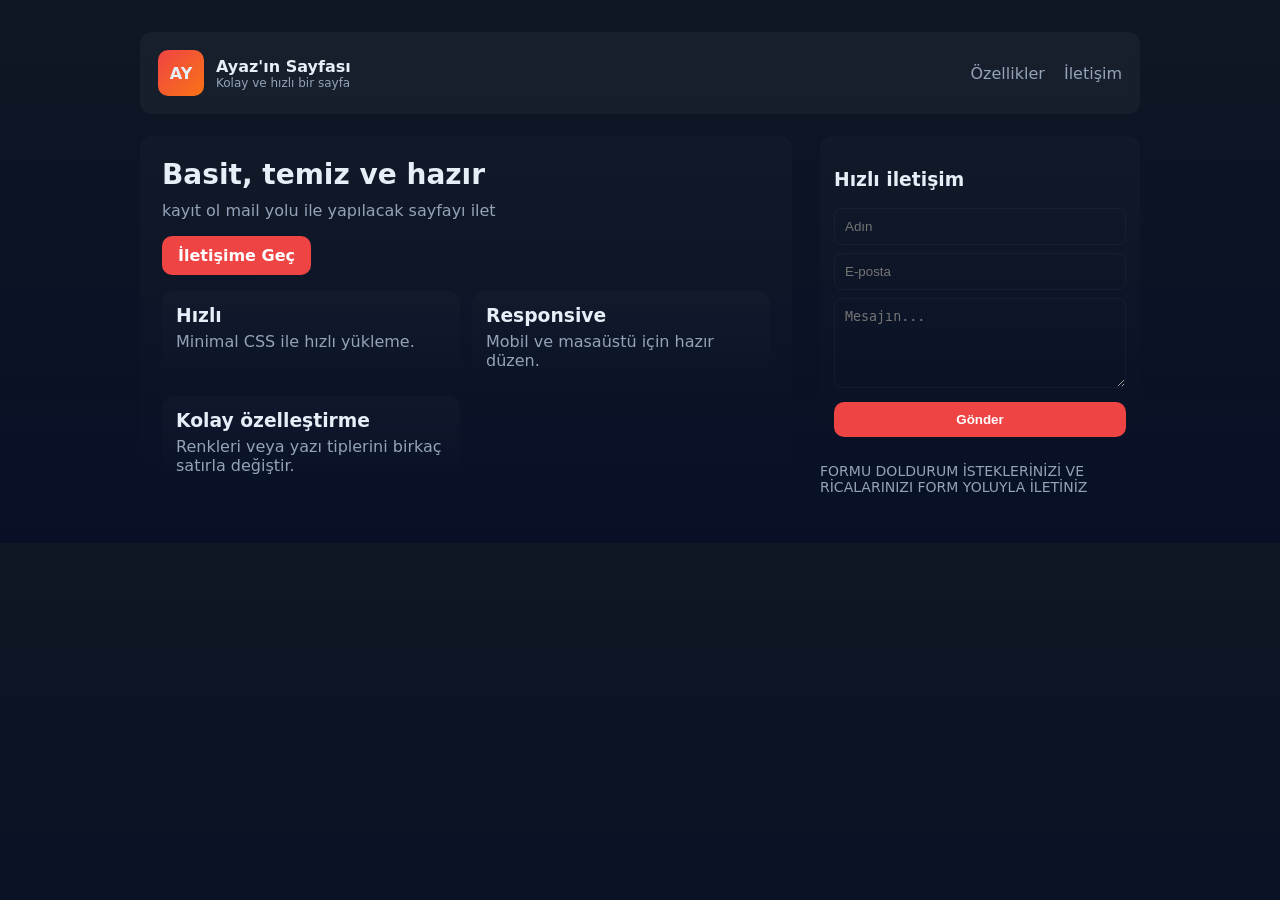
<file: index.html>
<!doctype html>
<html lang="tr">
<head>
<meta charset="utf-8">
<meta name="viewport" content="width=device-width, initial-scale=1">
<title> Web Sayfasına — Hoş Geldiniz</title>


<style>
:root{
--bg:#0f1724; --card:#0b1320; --accent:#ef4444; --muted:#94a3b8; --glass: rgba(255,255,255,0.04);
--radius:12px; --maxw:1000px;
color-scheme: dark;
}
*{box-sizing:border-box}
body{margin:0;font-family:Inter, system-ui, -apple-system, 'Segoe UI', Roboto, 'Helvetica Neue', Arial;background:linear-gradient(180deg,var(--bg),#071026);color:#e6eef8;display:flex;justify-content:center;padding:32px}
.page{width:100%;max-width:var(--maxw)}


header{display:flex;align-items:center;justify-content:space-between;padding:18px;background:var(--glass);border-radius:var(--radius);backdrop-filter: blur(6px);}
.brand{display:flex;gap:12px;align-items:center}
.logo{width:46px;height:46px;border-radius:10px;background:linear-gradient(135deg,var(--accent),#f97316);display:flex;align-items:center;justify-content:center;font-weight:700}
nav a{color:var(--muted);text-decoration:none;margin-left:14px}


.hero{display:flex;gap:28px;margin-top:22px}
.hero .left{flex:1;padding:22px;background:linear-gradient(180deg, rgba(255,255,255,0.02), transparent);border-radius:var(--radius)}
.hero h1{margin:0 0 10px 0;font-size:28px}
.hero p{margin:0 0 16px;color:var(--muted)}
.btn{display:inline-block;padding:10px 16px;border-radius:10px;background:var(--accent);color:white;text-decoration:none;font-weight:600}


.features{display:grid;grid-template-columns:repeat(auto-fit,minmax(200px,1fr));gap:12px;margin-top:12px}
.card{background:linear-gradient(180deg, rgba(255,255,255,0.02), transparent);padding:14px;border-radius:12px}


footer{margin-top:18px;padding:12px;text-align:center;color:var(--muted)}


/* responsive */
@media (max-width:700px){
.hero{flex-direction:column}
header{flex-direction:column;align-items:flex-start;gap:10px}
}


/* küçük formlar */
form{display:flex;flex-direction:column;gap:8px}
input, textarea{padding:10px;border-radius:8px;border:1px solid rgba(255,255,255,0.04);background:transparent;color:inherit}
textarea{min-height:90px}
</style>
</head>
<body>
<div class="page">
<header>
<div class="brand">
<div class="logo">AY</div>
<div>
<div style="font-weight:700">Ayaz'ın Sayfası</div>
<div style="font-size:12px;color:var(--muted)">Kolay ve hızlı bir sayfa</div>
</div>
</div>


<nav>
<a href="#features">Özellikler</a>
<a hreflang="btn" href="file:///C:/Users/karad/OneDrive/Masa%C3%BCst%C3%BC/S%C4%B0TE/DENEME%201.html">İletişim</a>
</nav>
</header>


<main class="hero">
<section class="left">
<h1>Basit, temiz ve hazır</h1>
<p>kayıt ol mail yolu ile yapılacak sayfayı ilet </p>
<a class="btn" href="file:///C:/Users/karad/OneDrive/Masa%C3%BCst%C3%BC/S%C4%B0TE/DENEME%201.html">İletişime Geç</a>



<div class="features" id="features" style="margin-top:16px">
<div class="card">
<h3 style="margin:0 0 6px 0">Hızlı</h3>
<p style="margin:0;color:var(--muted)">Minimal CSS ile hızlı yükleme.</p>
</div>
<div class="card">
<h3 style="margin:0 0 6px 0">Responsive</h3>
<p style="margin:0;color:var(--muted)">Mobil ve masaüstü için hazır düzen.</p>
</div>
<div class="card">
<h3 style="margin:0 0 6px 0">Kolay özelleştirme</h3>
<p style="margin:0;color:var(--muted)">Renkleri veya yazı tiplerini birkaç satırla değiştir.</p>
</div>
</div>
</section>


<aside style="width:320px;max-width:40%;">
<div class="card">
<h3>Hızlı iletişim</h3>
<form id="contact" action="https://formspree.io/f/mnngdrvl" method="POST">
  <input type="text" name="name" placeholder="Adın" required>
  <input type="email" name="email" placeholder="E-posta" required>
  <textarea name="message" placeholder="Mesajın..." required></textarea>
  <button type="submit" class="btn" style="border:none;margin-top:6px">Gönder</button>
</form>
</div>


<div style="margin-top:12px;color:var(--muted);font-size:14px">FORMU DOLDURUM İSTEKLERİNİZİ VE RİCALARINIZI FORM YOLUYLA İLETİNİZ</div>
</file>
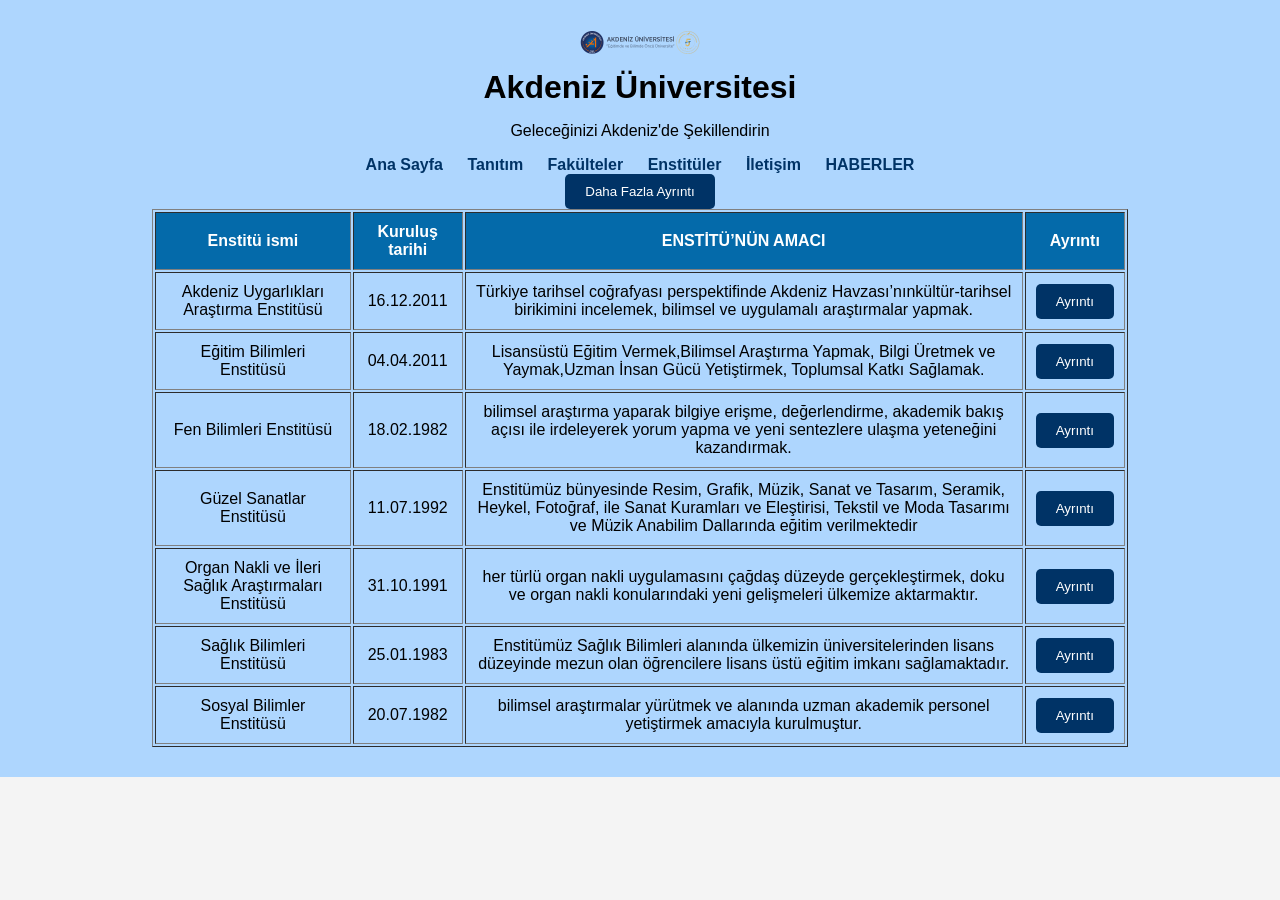
<file: proje/Enstitüler.html>
<!DOCTYPE html>
<html lang="en">

<head>
    <meta charset="UTF-8">
    <meta name="viewport" content="width=device-width, initial-scale=1.0">
    <title>ENSTİTÜLER</title>
    <link rel="stylesheet" href="proje.css">
</head>

<body>
    <header>
        <img src="fotograf/logo.png" >
        <div class="header-text">
            <h1>Akdeniz Üniversitesi</h1>
            <p>Geleceğinizi Akdeniz'de Şekillendirin</p>
            <nav>
                <a href="proje.html">Ana Sayfa</a>
                <a href="tanıtım.html">Tanıtım</a>
                <a href="fakulteler.html">Fakülteler</a>
                <a href="Enstitüler.html">Enstitüler</a>
                <a href="iletisim.html">İletişim</a>
                <a href="Haberler.html">HABERLER</a>
            </nav>
            <nav>
                <table border="1" width="80%" align="center" cellpadding="10">


                    <tr style="background-color: #046aaa; color: white;">
                        <th>Enstitü ismi</th>
                        <th>Kuruluş tarihi </th>
                        <th>ENSTİTÜ’NÜN AMACI</th>
                        <th>Ayrıntı</th>
                    </tr>
                    <tr>
                        <td>Akdeniz Uygarlıkları Araştırma Enstitüsü</td>
                        <td>16.12.2011</td>
                        <td>Türkiye tarihsel coğrafyası perspektifinde
                            Akdeniz Havzası’nınkültür-tarihsel birikimini incelemek,
                            bilimsel ve uygulamalı araştırmalar yapmak.</td>
                        <td><button
                                onclick="window.location.href='https://akdenizarastirmalari.akdeniz.edu.tr/tr/enstitu_hakkinda-13198'">Ayrıntı</button>
                        </td>
                    </tr>
                    <td>Eğitim Bilimleri Enstitüsü</td>
                    <td>04.04.2011</td>
                    <td>Lisansüstü Eğitim Vermek,Bilimsel Araştırma Yapmak,
                        Bilgi Üretmek ve Yaymak,Uzman İnsan Gücü Yetiştirmek,
                        Toplumsal Katkı Sağlamak.</td>
                    <td><button
                            onclick="window.location.href='https://egitimbilim.akdeniz.edu.tr/tr/genel_tanitim-2927'">Ayrıntı</button>
                    </td>
                    </tr>
                    <tr>
                        <td>Fen Bilimleri Enstitüsü</td>
                        <td>18.02.1982</td>
                        <td>bilimsel araştırma yaparak bilgiye erişme,
                            değerlendirme, akademik bakış açısı ile
                            irdeleyerek yorum yapma ve yeni sentezlere ulaşma yeteneğini kazandırmak.</td>
                        <td><button
                                onclick="window.location.href='https://fenbilim.akdeniz.edu.tr/tr/genel_tanitim-2291'">Ayrıntı</button>
                        </td>

                    </tr>
                    <tr>
                        <td>Güzel Sanatlar Enstitüsü</td>
                        <td>11.07.1992</td>
                        <td>Enstitümüz bünyesinde Resim,
                            Grafik, Müzik, Sanat ve Tasarım, Seramik, Heykel, Fotoğraf,
                            ile Sanat Kuramları ve Eleştirisi, Tekstil ve Moda Tasarımı ve Müzik Anabilim Dallarında
                            eğitim verilmektedir</td>
                        <td><button
                                onclick="window.location.href='https://gsenstitu.akdeniz.edu.tr/tr/genel_tanitim-2349'">Ayrıntı</button>
                        </td>
                    </tr>
                    <tr>
                        <td>Organ Nakli ve İleri Sağlık Araştırmaları Enstitüsü</td>
                        <td> 31.10.1991 </td>
                        <td> her türlü organ nakli uygulamasını çağdaş düzeyde gerçekleştirmek,
                            doku ve organ nakli konularındaki yeni gelişmeleri ülkemize aktarmaktır.</td>
                        <td><button
                                onclick="window.location.href='https://organnaklienst.akdeniz.edu.tr/tr/tarihce-3320'">Ayrıntı</button>
                        </td>

                    </tr>
                    <tr>
                        <td>Sağlık Bilimleri Enstitüsü</td>
                        <td>25.01.1983</td>
                        <td>Enstitümüz Sağlık Bilimleri alanında ülkemizin üniversitelerinden lisans düzeyinde mezun
                            olan
                            öğrencilere lisans üstü eğitim imkanı sağlamaktadır.</td>
                        <td><button
                                onclick="window.location.href='https://saglikb.akdeniz.edu.tr/tr/genel_tanitim-3324'">Ayrıntı</button>
                        </td>
                    </tr>
                    <tr>
                        <td>Sosyal Bilimler Enstitüsü</td>
                        <td>20.07.1982</td>
                        <td>bilimsel araştırmalar yürütmek ve alanında
                            uzman akademik personel yetiştirmek amacıyla kurulmuştur.</td>
                        <td><button
                                onclick="window.location.href='https://sosyalbilim.akdeniz.edu.tr/tr/enstitu_hakkinda-2476'">Ayrıntı</button>
                        </td>
                    </tr>
            </nav>
            <button onclick="window.location.href='https://www.akdeniz.edu.tr/'">Daha Fazla Ayrıntı</button>




            </table>
</body>

</html>
</file>
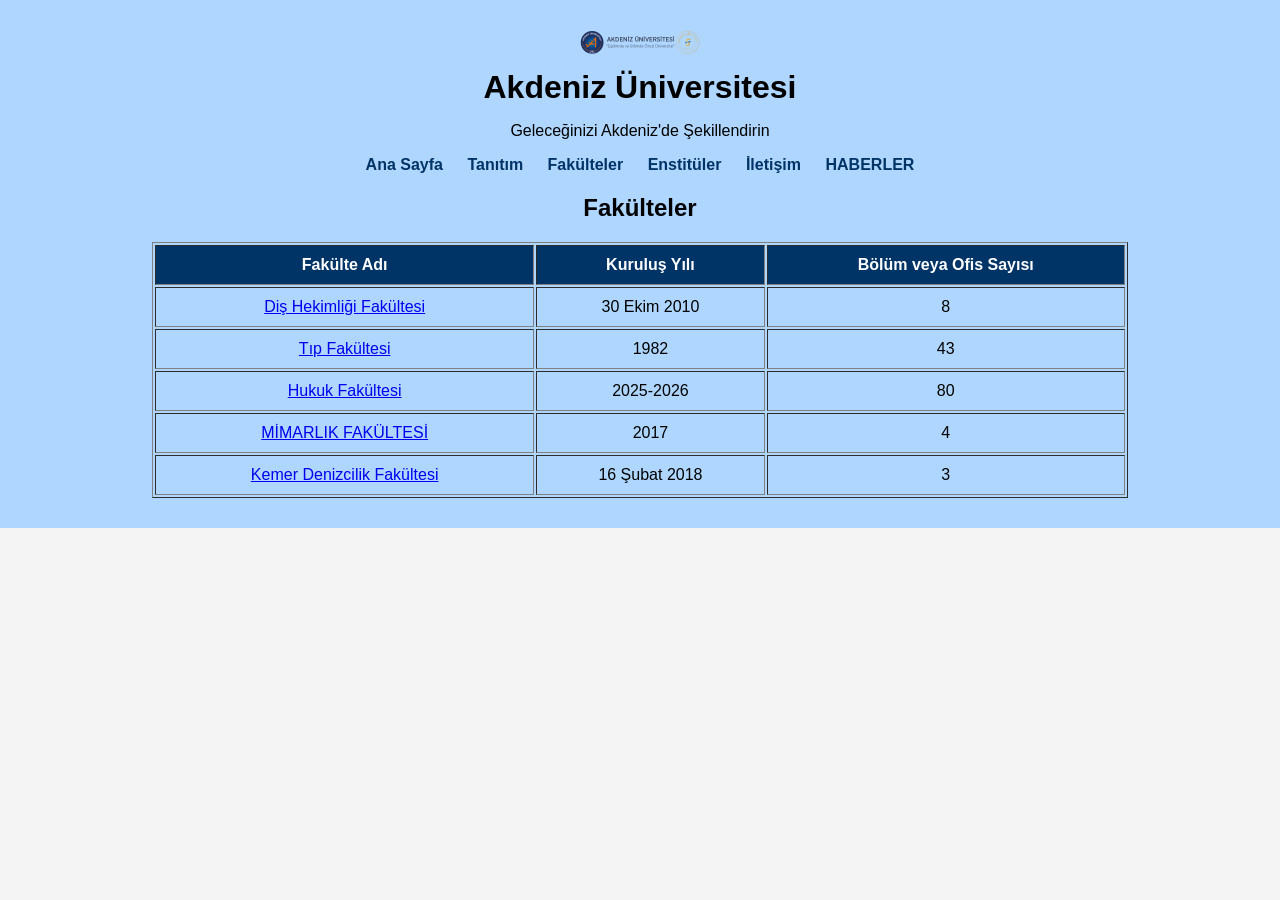
<file: proje/fakulteler.html>
<!DOCTYPE html>
<html lang="en">

<head>
    <meta charset="UTF-8">
    <meta name="viewport" content="width=device-width, initial-scale=1.0">
    <title>fakulteler</title>
    <link rel="stylesheet" href="proje.css">
</head>

<body>
    <header>
        <img src="fotograf/logo.png" >
        <div class="header-text">
            <h1>Akdeniz Üniversitesi</h1>
            <p>Geleceğinizi Akdeniz'de Şekillendirin</p>
            <nav>
                <a href="proje.html">Ana Sayfa</a>
                <a href="tanıtım.html">Tanıtım</a>
                <a href="fakulteler.html">Fakülteler</a>
                <a href="Enstitüler.html">Enstitüler</a>
                <a href="iletisim.html">İletişim</a>
                <a href="Haberler.html">HABERLER</a>
            </nav>
            <h2 style="text-align: center;">Fakülteler</h2>

            <table border="1" width="80%" align="center" cellpadding="10">

                <tr style="background-color: #003366; color: white;">
                    <th>Fakülte Adı</th>
                    <th>Kuruluş Yılı</th>
                    <th>Bölüm veya Ofis Sayısı </th>
                </tr>

                <tr>
                    <td><a href="https://dishekimlik.akdeniz.edu.tr/tr/genel_bilgiler-5348">Diş Hekimliği Fakültesi</a>
                    </td>
                    <td>30 Ekim 2010</td>
                    <td>8</td>
                </tr>

                <tr>
                    <td><a href="https://tip.akdeniz.edu.tr/tr/fakulte_hakkinda-4361">Tıp Fakültesi</a></td>
                    <td> 1982</td>
                    <td>43</td>
                </tr>

                <tr>
                    <td><a href="https://hukuk.akdeniz.edu.tr/tr/genel_bilgiler-2446">Hukuk Fakültesi</a></td>
                    <td>2025-2026</td>
                    <td>80</td>
                </tr>

                <tr>
                    <td><a href="https://mimarlik.akdeniz.edu.tr/tr/tanitim-2279">MİMARLIK FAKÜLTESİ</a></td>
                    <td> 2017</td>
                    <td>4</td>
                </tr>
                <tr>
                    <td><a href="https://denizcilik.akdeniz.edu.tr/tr/fakultemiz_tarihcesi-16472">Kemer Denizcilik
                            Fakültesi</a></td>
                    <td> 16 Şubat 2018</td>
                    <td>3</td>
                </tr>

            </table>

</body>

</html>
</file>
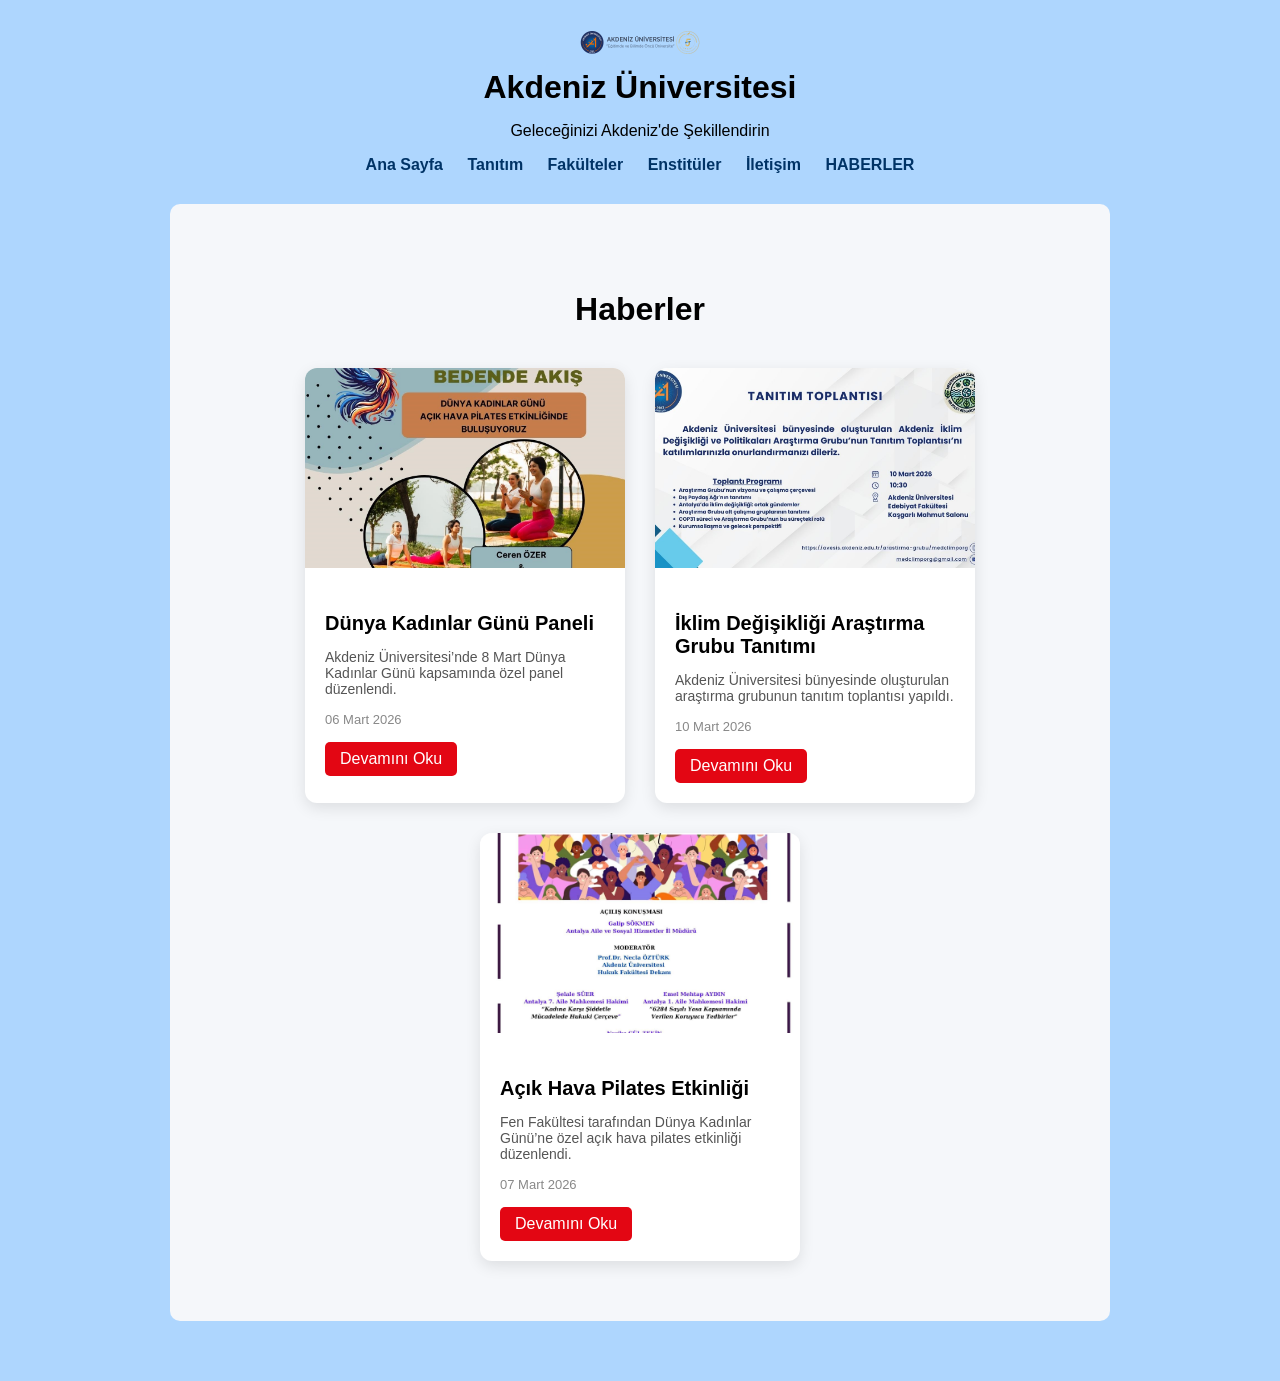
<file: proje/Haberler.html>
<!DOCTYPE html>
<html lang="en">

<head>
    <meta charset="UTF-8">
    <meta name="viewport" content="width=device-width, initial-scale=1.0">
    <title>Haberler</title>
    <link rel="stylesheet" href="proje.css">
</head>

<body>
    <header>
        <img src="fotograf/logo.png" >
        <div class="header-text">
            <h1>Akdeniz Üniversitesi</h1>
            <p>Geleceğinizi Akdeniz'de Şekillendirin</p>
            <nav>
                <a href="proje.html">Ana Sayfa</a>
                <a href="tanıtım.html">Tanıtım</a>
                <a href="fakulteler.html">Fakülteler</a>
                <a href="Enstitüler.html">Enstitüler</a>
                <a href="iletisim.html">İletişim</a>
                <a href="Haberler.html">HABERLER</a>
            </nav>
            <section class="haberler">
                <h2>Haberler</h2>

                <div class="haber-container">

                    <div class="haber-kart">
                        <img src="fotograf/HABER_8MART.jpg" alt="Dünya Kadınlar Günü Paneli">
                        <div class="haber-icerik">
                            <h3>Dünya Kadınlar Günü Paneli</h3>
                            <p>Akdeniz Üniversitesi’nde 8 Mart Dünya Kadınlar Günü kapsamında özel panel düzenlendi.</p>
                            <span class="tarih">06 Mart 2026</span>
                            <a href="https://www.akdeniz.edu.tr/tr/etkinlik/hukuk_fakultesi_dunya_kadinlar_gunu_paneli-5182"
                                class="btn">Devamını Oku</a>
                        </div>
                    </div>


                    <div class="haber-kart">
                        <img src="fotograf/TANITIM_TOPLANTI.jpeg" alt="Tanıtım Toplantısı">
                        <div class="haber-icerik">
                            <h3>İklim Değişikliği Araştırma Grubu Tanıtımı</h3>
                            <p>Akdeniz Üniversitesi bünyesinde oluşturulan araştırma grubunun tanıtım toplantısı
                                yapıldı.</p>
                            <span class="tarih">10 Mart 2026</span>
                            <a href="https://www.akdeniz.edu.tr/tr/etkinlik/akdeniz_universitesi_iklim_degisikligi_ve_politikalari_arastirma_grubu_tanitim_toplantisi-5191"
                                class="btn">Devamını Oku</a>
                        </div>
                    </div>


                    <div class="haber-kart">
                        <img src="fotograf/Dünya_Kadınlar_Günü.jpg" alt="Açık Hava Pilates">
                        <div class="haber-icerik">
                            <h3>Açık Hava Pilates Etkinliği</h3>
                            <p>Fen Fakültesi tarafından Dünya Kadınlar Günü’ne özel açık hava pilates etkinliği
                                düzenlendi.</p>
                            <span class="tarih">07 Mart 2026</span>
                            <a href="https://www.akdeniz.edu.tr/tr/etkinlik/fen_fakultesi_8_mart_dunya_kadinlar_gunu%E2%80%99ne_ozel_acik_hava_pilates_etkinligi-5196"
                                class="btn">Devamını Oku</a>
                        </div>
                    </div>

                </div>
            </section>
</body>

</html>
</file>
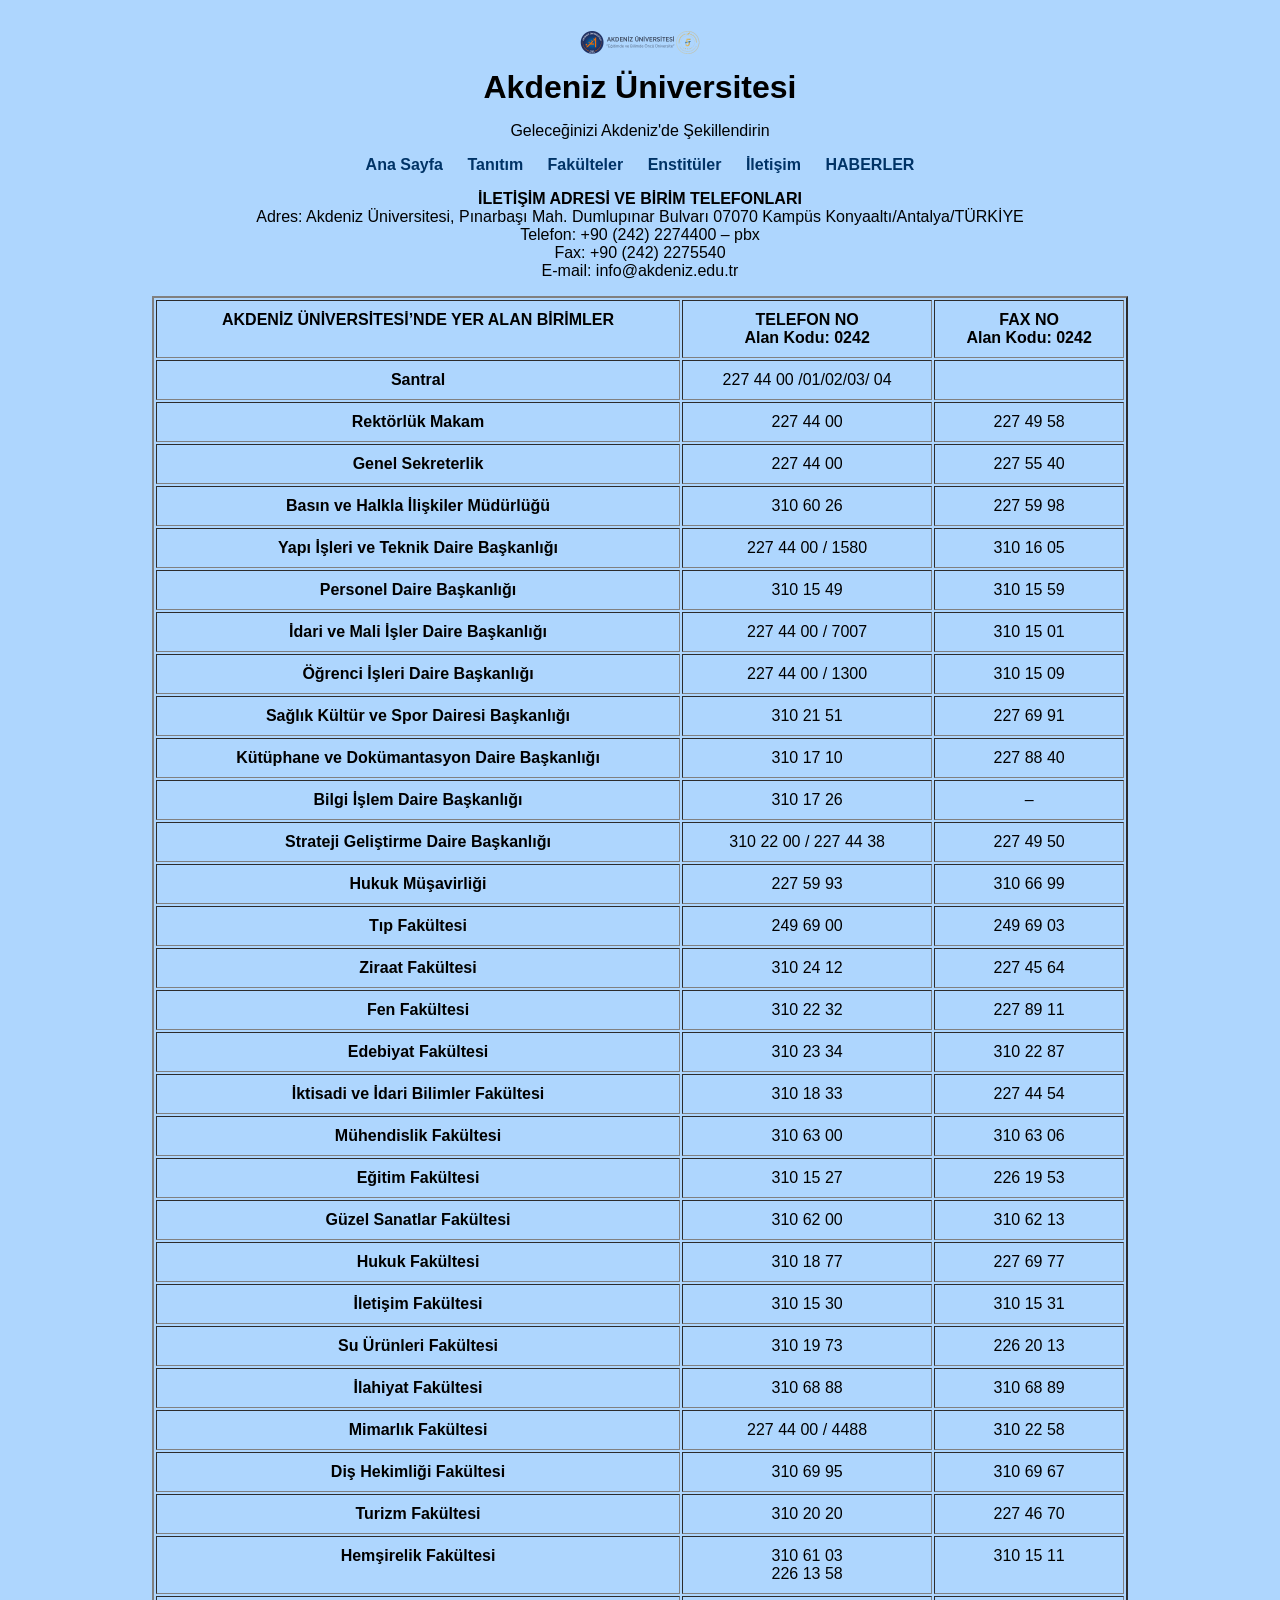
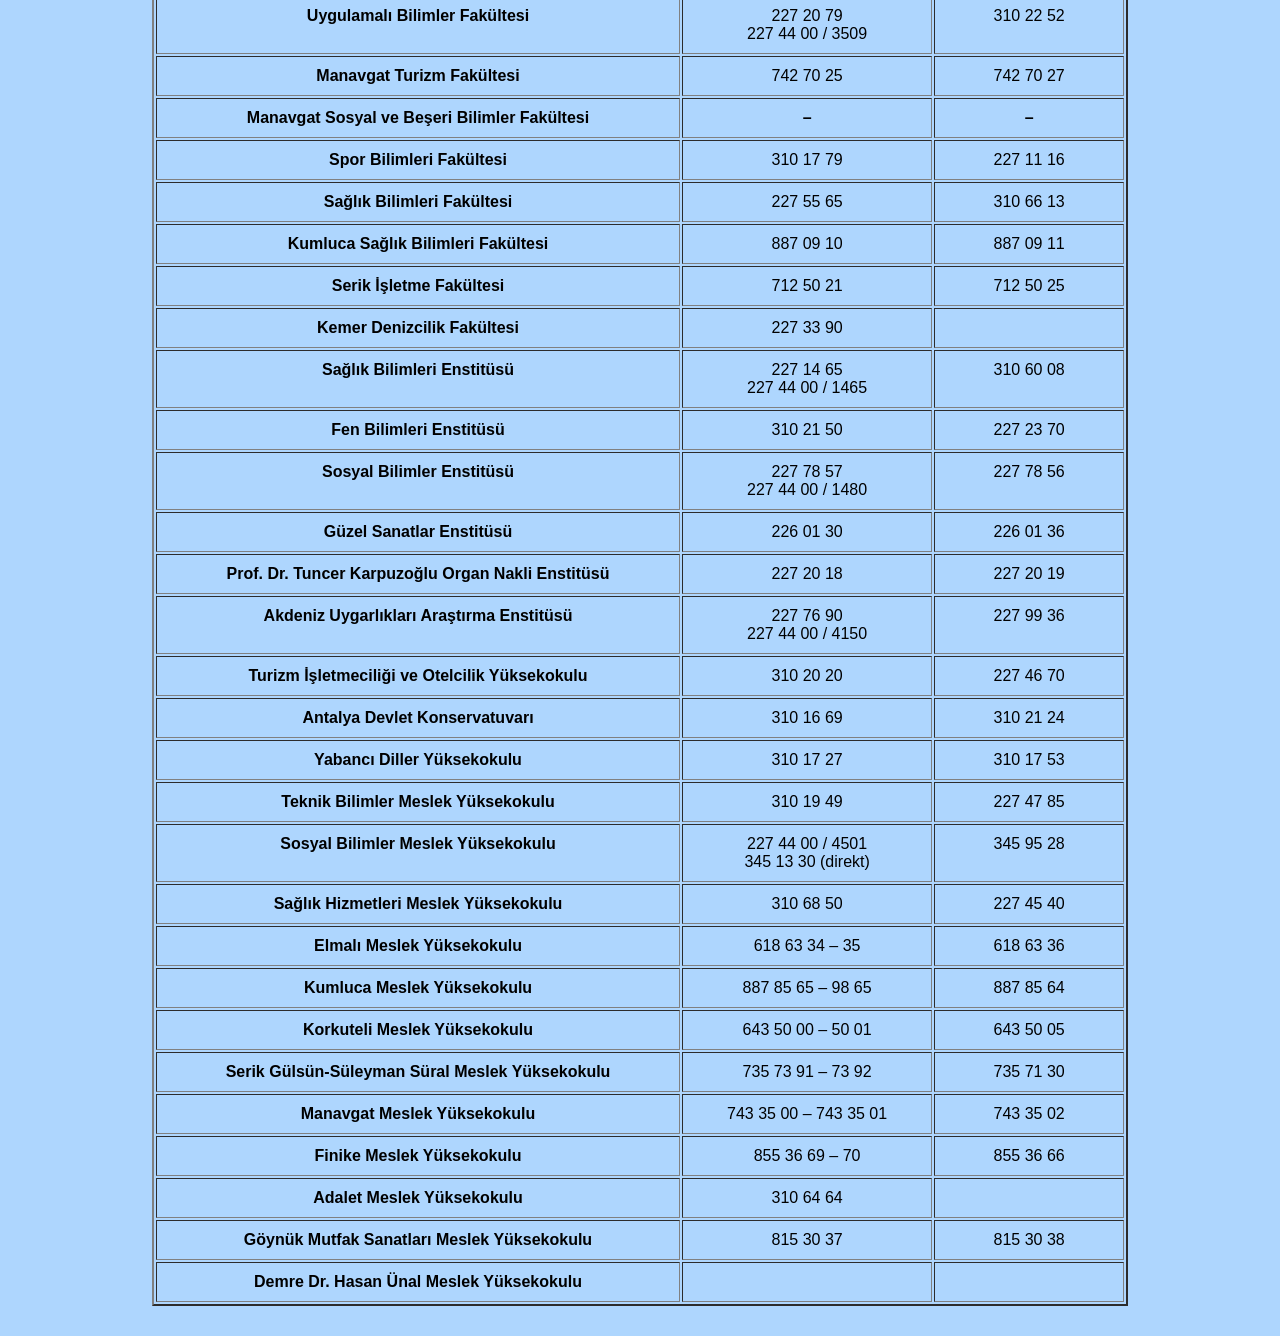
<file: proje/iletisim.html>
<!DOCTYPE html>
<html lang="en">
<head>
    <meta charset="UTF-8">
    <meta name="viewport" content="width=device-width, initial-scale=1.0">
    <title>İLETİSİM</title>
    <link rel="stylesheet" href="proje.css">
</head>
<body>
    <header>
    <img src="fotograf/logo.png" >
    <div class="header-text">
        <h1>Akdeniz Üniversitesi</h1>
        <p>Geleceğinizi Akdeniz'de Şekillendirin</p>
        <nav>
        <a href="proje.html">Ana Sayfa</a>
        <a href="tanıtım.html">Tanıtım</a>
        <a href="fakulteler.html">Fakülteler</a>
        <a href="Enstitüler.html">Enstitüler</a>
        <a href="iletisim.html">İletişim</a>
        <a href="Haberler.html">HABERLER</a>
    </nav>
    <p>
    <strong>İLETİŞİM ADRESİ VE BİRİM TELEFONLARI</strong>
    <br>
    Adres: Akdeniz Üniversitesi, Pınarbaşı Mah. Dumlupınar Bulvarı 07070 Kampüs Konyaaltı/Antalya/TÜRKİYE
    <br>
    Telefon: +90 (242) 2274400 – pbx
    <br>
    Fax: +90 (242) 2275540
    <br>
    E-mail: info@akdeniz.edu.tr
    <br></p>
<table border="2" width="80%" align="center" cellpadding="10">
<tr>
<td style="width: 398.172px;" valign="top"><strong>AKDENİZ ÜNİVERSİTESİ’NDE YER ALAN BİRİMLER</strong></td>
<td style="width: 178.625px;" valign="top"><strong>TELEFON NO</strong><br><strong>Alan Kodu: 0242</strong></td>
<td style="width: 130.172px;" valign="top"><strong>FAX NO</strong><br><strong>Alan Kodu: 0242</strong></td>
</tr>
<tr>
<td style="width: 398.172px;" valign="top"><strong>Santral</strong></td>
<td style="width: 178.625px;" valign="top">227 44 00 /01/02/03/ 04</td>
<td style="width: 130.172px;" valign="top">&nbsp;</td>
</tr>
<tr>
<td style="width: 398.172px;" valign="top"><strong>Rektörlük Makam</strong></td>
<td style="width: 178.625px;" valign="top">227 44 00</td>
<td style="width: 130.172px;" valign="top">227 49 58</td>
</tr>
<tr>
<td style="width: 398.172px;" valign="top"><strong>Genel Sekreterlik</strong></td>
<td style="width: 178.625px;" valign="top">227 44 00</td>
<td style="width: 130.172px;" valign="top">227 55 40</td>
</tr>
<tr>
<td style="width: 398.172px;" valign="top"><strong>Basın ve Halkla İlişkiler Müdürlüğü</strong></td>
<td style="width: 178.625px;" valign="top">310 60 26</td>
<td style="width: 130.172px;" valign="top">227 59 98</td>
</tr>
<tr>
<td style="width: 398.172px;" valign="top"><strong>Yapı İşleri ve Teknik Daire Başkanlığı</strong></td>
<td style="width: 178.625px;" valign="top">227 44 00 / 1580</td>
<td style="width: 130.172px;" valign="top">310 16 05</td>
</tr>
<tr>
<td style="width: 398.172px;" valign="top"><strong>Personel Daire Başkanlığı</strong></td>
<td style="width: 178.625px;" valign="top">310 15 49</td>
<td style="width: 130.172px;" valign="top">310 15 59</td>
</tr>
<tr>
<td style="width: 398.172px;" valign="top"><strong>İdari ve Mali İşler Daire Başkanlığı</strong></td>
<td style="width: 178.625px;" valign="top">227 44 00 / 7007</td>
<td style="width: 130.172px;" valign="top">310 15 01</td>
</tr>
<tr>
<td style="width: 398.172px;" valign="top"><strong>Öğrenci İşleri Daire Başkanlığı</strong></td>
<td style="width: 178.625px;" valign="top">227 44 00 / 1300</td>
<td style="width: 130.172px;" valign="top">310 15 09</td>
</tr>
<tr>
<td style="width: 398.172px;" valign="top"><strong>Sağlık Kültür ve Spor Dairesi Başkanlığı</strong></td>
<td style="width: 178.625px;" valign="top">310 21 51</td>
<td style="width: 130.172px;" valign="top">227 69 91</td>
</tr>
<tr>
<td style="width: 398.172px;" valign="top"><strong>Kütüphane ve Dokümantasyon Daire Başkanlığı</strong></td>
<td style="width: 178.625px;" valign="top">310 17 10</td>
<td style="width: 130.172px;" valign="top">227 88 40</td>
</tr>
<tr>
<td style="width: 398.172px;" valign="top"><strong>Bilgi İşlem Daire Başkanlığı</strong></td>
<td style="width: 178.625px;" valign="top">310 17 26</td>
<td style="width: 130.172px;" valign="top">–</td>
</tr>
<tr>
<td style="width: 398.172px;" valign="top"><strong>Strateji Geliştirme Daire Başkanlığı</strong></td>
<td style="width: 178.625px;" valign="top">310 22 00 / 227 44 38</td>
<td style="width: 130.172px;" valign="top">227 49 50</td>
</tr>
<tr>
<td style="width: 398.172px;" valign="top"><strong>Hukuk Müşavirliği</strong></td>
<td style="width: 178.625px;" valign="top">227 59 93</td>
<td style="width: 130.172px;" valign="top">310 66 99</td>
</tr>
<tr>
<td style="width: 398.172px;" valign="top"><strong>Tıp Fakültesi</strong></td>
<td style="width: 178.625px;" valign="top">249 69 00</td>
<td style="width: 130.172px;" valign="top">249 69 03</td>
</tr>
<tr>
<td style="width: 398.172px;" valign="top"><strong>Ziraat Fakültesi</strong></td>
<td style="width: 178.625px;" valign="top">310 24 12</td>
<td style="width: 130.172px;" valign="top">227 45 64</td>
</tr>
<tr>
<td style="width: 398.172px;" valign="top"><strong>Fen Fakültesi</strong></td>
<td style="width: 178.625px;" valign="top">310 22 32</td>
<td style="width: 130.172px;" valign="top">227 89 11</td>
</tr>
<tr>
<td style="width: 398.172px;" valign="top"><strong>Edebiyat Fakültesi</strong></td>
<td style="width: 178.625px;" valign="top">310 23 34</td>
<td style="width: 130.172px;" valign="top">310 22 87</td>
</tr>
<tr>
<td style="width: 398.172px;" valign="top"><strong>İktisadi ve İdari Bilimler Fakültesi</strong></td>
<td style="width: 178.625px;" valign="top">310 18 33</td>
<td style="width: 130.172px;" valign="top">227 44 54</td>
</tr>
<tr>
<td style="width: 398.172px;" valign="top"><strong>Mühendislik Fakültesi</strong></td>
<td style="width: 178.625px;" valign="top">310 63 00</td>
<td style="width: 130.172px;" valign="top">310 63 06</td>
</tr>
<tr>
<td style="width: 398.172px;" valign="top"><strong>Eğitim Fakültesi</strong></td>
<td style="width: 178.625px;" valign="top">310&nbsp;15 27</td>
<td style="width: 130.172px;" valign="top">226 19 53</td>
</tr>
<tr>
<td style="width: 398.172px;" valign="top"><strong>Güzel Sanatlar Fakültesi</strong></td>
<td style="width: 178.625px;" valign="top">310 62 00</td>
<td style="width: 130.172px;" valign="top">310 62 13</td>
</tr>
<tr>
<td style="width: 398.172px;" valign="top"><strong>Hukuk Fakültesi</strong></td>
<td style="width: 178.625px;" valign="top">310 18 77</td>
<td style="width: 130.172px;" valign="top">227 69 77</td>
</tr>
<tr>
<td style="width: 398.172px;" valign="top"><strong>İletişim Fakültesi</strong></td>
<td style="width: 178.625px;" valign="top">310 15 30</td>
<td style="width: 130.172px;" valign="top">310 15 31</td>
</tr>
<tr>
<td style="width: 398.172px;" valign="top"><strong>Su Ürünleri Fakültesi</strong></td>
<td style="width: 178.625px;" valign="top">310 19 73</td>
<td style="width: 130.172px;" valign="top">226 20 13</td>
</tr>
<tr>
<td style="width: 398.172px;" valign="top"><strong>İlahiyat Fakültesi</strong></td>
<td style="width: 178.625px;" valign="top">310 68 88</td>
<td style="width: 130.172px;" valign="top">310 68 89</td>
</tr>
<tr>
<td style="width: 398.172px;" valign="top"><strong>Mimarlık Fakültesi</strong></td>
<td style="width: 178.625px;" valign="top">227 44 00 / 4488</td>
<td style="width: 130.172px;" valign="top">310 22 58</td>
</tr>
<tr>
<td style="width: 398.172px;" valign="top"><strong>Diş Hekimliği Fakültesi</strong></td>
<td style="width: 178.625px;" valign="top">310 69 95</td>
<td style="width: 130.172px;" valign="top">310 69 67</td>
</tr>
<tr>
<td style="width: 398.172px;" valign="top"><strong>Turizm Fakültesi</strong></td>
<td style="width: 178.625px;" valign="top">310 20 20</td>
<td style="width: 130.172px;" valign="top">227 46 70</td>
</tr>
<tr>
<td style="width: 398.172px;" valign="top"><strong>Hemşirelik Fakültesi</strong></td>
<td style="width: 178.625px;" valign="top">310 61 03<br>226 13 58</td>
<td style="width: 130.172px;" valign="top">310 15 11</td>
</tr>
<tr>
<td style="width: 398.172px;" valign="top"><strong>Uygulamalı Bilimler Fakültesi</strong></td>
<td style="width: 178.625px;" valign="top">227 20 79<br>227 44 00 / 3509</td>
<td style="width: 130.172px;" valign="top">310 22 52</td>
</tr>
<tr>
<td style="width: 398.172px;" valign="top"><strong>Manavgat Turizm Fakültesi</strong></td>
<td style="width: 178.625px;" valign="top">742 70 25</td>
<td style="width: 130.172px;" valign="top">742 70 27</td>
</tr>
<tr>
<td style="width: 398.172px;" valign="top"><strong>Manavgat Sosyal ve Beşeri Bilimler Fakültesi</strong></td>
<td style="width: 178.625px;" valign="top"><strong>–</strong></td>
<td style="width: 130.172px;" valign="top"><strong>–</strong></td>
</tr>
<tr>
<td style="width: 398.172px;" valign="top"><strong>Spor Bilimleri Fakültesi</strong></td>
<td style="width: 178.625px;" valign="top">310 17 79</td>
<td style="width: 130.172px;" valign="top">227 11 16</td>
</tr>
<tr>
<td style="width: 398.172px;" valign="top"><strong>Sağlık Bilimleri Fakültesi</strong></td>
<td style="width: 178.625px;" valign="top">227 55 65</td>
<td style="width: 130.172px;" valign="top">310 66 13</td>
</tr>
<tr>
<td style="width: 398.172px;" valign="top"><strong>Kumluca Sağlık Bilimleri Fakültesi</strong></td>
<td style="width: 178.625px;" valign="top">887 09 10</td>
<td style="width: 130.172px;" valign="top">887 09 11</td>
</tr>
<tr>
<td style="width: 398.172px;" valign="top"><strong>Serik İşletme Fakültesi</strong></td>
<td style="width: 178.625px;" valign="top">712 50 21</td>
<td style="width: 130.172px;" valign="top">712 50 25</td>
</tr>
<tr>
<td style="width: 398.172px;" valign="top"><strong>Kemer Denizcilik Fakültesi</strong></td>
<td style="width: 178.625px;" valign="top">227 33 90</td>
<td style="width: 130.172px;" valign="top">&nbsp;</td>
</tr>
<tr>
<td style="width: 398.172px;" valign="top"><strong>Sağlık Bilimleri Enstitüsü</strong></td>
<td style="width: 178.625px;" valign="top">227 14 65<br>227 44 00 / 1465</td>
<td style="width: 130.172px;" valign="top">310 60 08</td>
</tr>
<tr>
<td style="width: 398.172px;" valign="top"><strong>Fen Bilimleri Enstitüsü</strong></td>
<td style="width: 178.625px;" valign="top">310 21 50</td>
<td style="width: 130.172px;" valign="top">227 23 70</td>
</tr>
<tr>
<td style="width: 398.172px;" valign="top"><strong>Sosyal Bilimler Enstitüsü</strong></td>
<td style="width: 178.625px;" valign="top">227 78 57<br>227 44 00 / 1480</td>
<td style="width: 130.172px;" valign="top">227 78 56</td>
</tr>
<tr>
<td style="width: 398.172px;" valign="top"><strong>Güzel Sanatlar Enstitüsü</strong></td>
<td style="width: 178.625px;" valign="top">226 01 30</td>
<td style="width: 130.172px;" valign="top">226 01 36</td>
</tr>
<tr>
<td style="width: 398.172px;" valign="top"><strong>Prof. Dr. Tuncer Karpuzoğlu Organ Nakli Enstitüsü</strong></td>
<td style="width: 178.625px;" valign="top">227 20 18</td>
<td style="width: 130.172px;" valign="top">227 20 19</td>
</tr>
<tr>
<td style="width: 398.172px;" valign="top"><strong>Akdeniz Uygarlıkları Araştırma Enstitüsü</strong></td>
<td style="width: 178.625px;" valign="top">227 76 90<br>227 44 00 / 4150</td>
<td style="width: 130.172px;" valign="top">227 99 36</td>
</tr>
<tr>
<td style="width: 398.172px;" valign="top"><strong>Turizm İşletmeciliği ve Otelcilik Yüksekokulu</strong></td>
<td style="width: 178.625px;" valign="top">310 20 20</td>
<td style="width: 130.172px;" valign="top">227 46 70</td>
</tr>
<tr>
<td style="width: 398.172px;" valign="top"><strong>Antalya Devlet Konservatuvarı</strong></td>
<td style="width: 178.625px;" valign="top">310 16 69</td>
<td style="width: 130.172px;" valign="top">310 21 24</td>
</tr>
<tr>
<td style="width: 398.172px;" valign="top"><strong>Yabancı Diller Yüksekokulu</strong></td>
<td style="width: 178.625px;" valign="top">310 17 27</td>
<td style="width: 130.172px;" valign="top">310 17 53</td>
</tr>
<tr>
<td style="width: 398.172px;" valign="top"><strong>Teknik Bilimler Meslek Yüksekokulu</strong></td>
<td style="width: 178.625px;" valign="top">310 19 49</td>
<td style="width: 130.172px;" valign="top">227 47 85</td>
</tr>
<tr>
<td style="width: 398.172px;" valign="top"><strong>Sosyal Bilimler Meslek Yüksekokulu</strong></td>
<td style="width: 178.625px;" valign="top">227 44 00 / 4501<br>345 13 30 (direkt)</td>
<td style="width: 130.172px;" valign="top">345 95 28</td>
</tr>
<tr>
<td style="width: 398.172px;" valign="top"><strong>Sağlık Hizmetleri Meslek Yüksekokulu</strong></td>
<td style="width: 178.625px;" valign="top">310 68 50</td>
<td style="width: 130.172px;" valign="top">227 45 40</td>
</tr>
<tr>
<td style="width: 398.172px;" valign="top"><strong>Elmalı Meslek Yüksekokulu</strong></td>
<td style="width: 178.625px;" valign="top">618 63 34 – 35</td>
<td style="width: 130.172px;" valign="top">618 63 36</td>
</tr>
<tr>
<td style="width: 398.172px;" valign="top"><strong>Kumluca Meslek Yüksekokulu</strong></td>
<td style="width: 178.625px;" valign="top">887 85 65 – 98 65</td>
<td style="width: 130.172px;" valign="top">887 85 64</td>
</tr>
<tr>
<td style="width: 398.172px;" valign="top"><strong>Korkuteli Meslek Yüksekokulu</strong></td>
<td style="width: 178.625px;" valign="top">643 50 00 – 50 01</td>
<td style="width: 130.172px;" valign="top">643 50 05</td>
</tr>
<tr>
<td style="width: 398.172px;" valign="top"><strong>Serik Gülsün-Süleyman Süral Meslek Yüksekokulu</strong></td>
<td style="width: 178.625px;" valign="top">735 73 91 – 73 92</td>
<td style="width: 130.172px;" valign="top">735 71 30</td>
</tr>
<tr>
<td style="width: 398.172px;" valign="top"><strong>Manavgat Meslek Yüksekokulu</strong></td>
<td style="width: 178.625px;" valign="top">743 35 00 – 743 35 01</td>
<td style="width: 130.172px;" valign="top">743 35 02</td>
</tr>
<tr>
<td style="width: 398.172px;" valign="top"><strong>Finike Meslek Yüksekokulu</strong></td>
<td style="width: 178.625px;" valign="top">855 36 69 – 70</td>
<td style="width: 130.172px;" valign="top">855 36 66</td>
</tr>
<tr>
<td style="width: 398.172px;" valign="top"><strong>Adalet Meslek Yüksekokulu</strong></td>
<td style="width: 178.625px;" valign="top">310 64 64</td>
<td style="width: 130.172px;" valign="top"><strong>&nbsp;</strong></td>
</tr>
<tr>
<td style="width: 398.172px;" valign="top"><strong>Göynük Mutfak Sanatları Meslek Yüksekokulu</strong></td>
<td style="width: 178.625px;" valign="top">815 30 37</td>
<td style="width: 130.172px;" valign="top">815 30 38</td>
</tr>
<tr>
<td style="width: 398.172px;" valign="top"><strong>Demre Dr. Hasan Ünal Meslek Yüksekokulu</strong></td>
<td style="width: 178.625px;" valign="top"><strong>&nbsp;</strong></td>
<td style="width: 130.172px;" valign="top"><strong>&nbsp;</strong></td>
</tr>
</table>
</body>
</html>
</file>
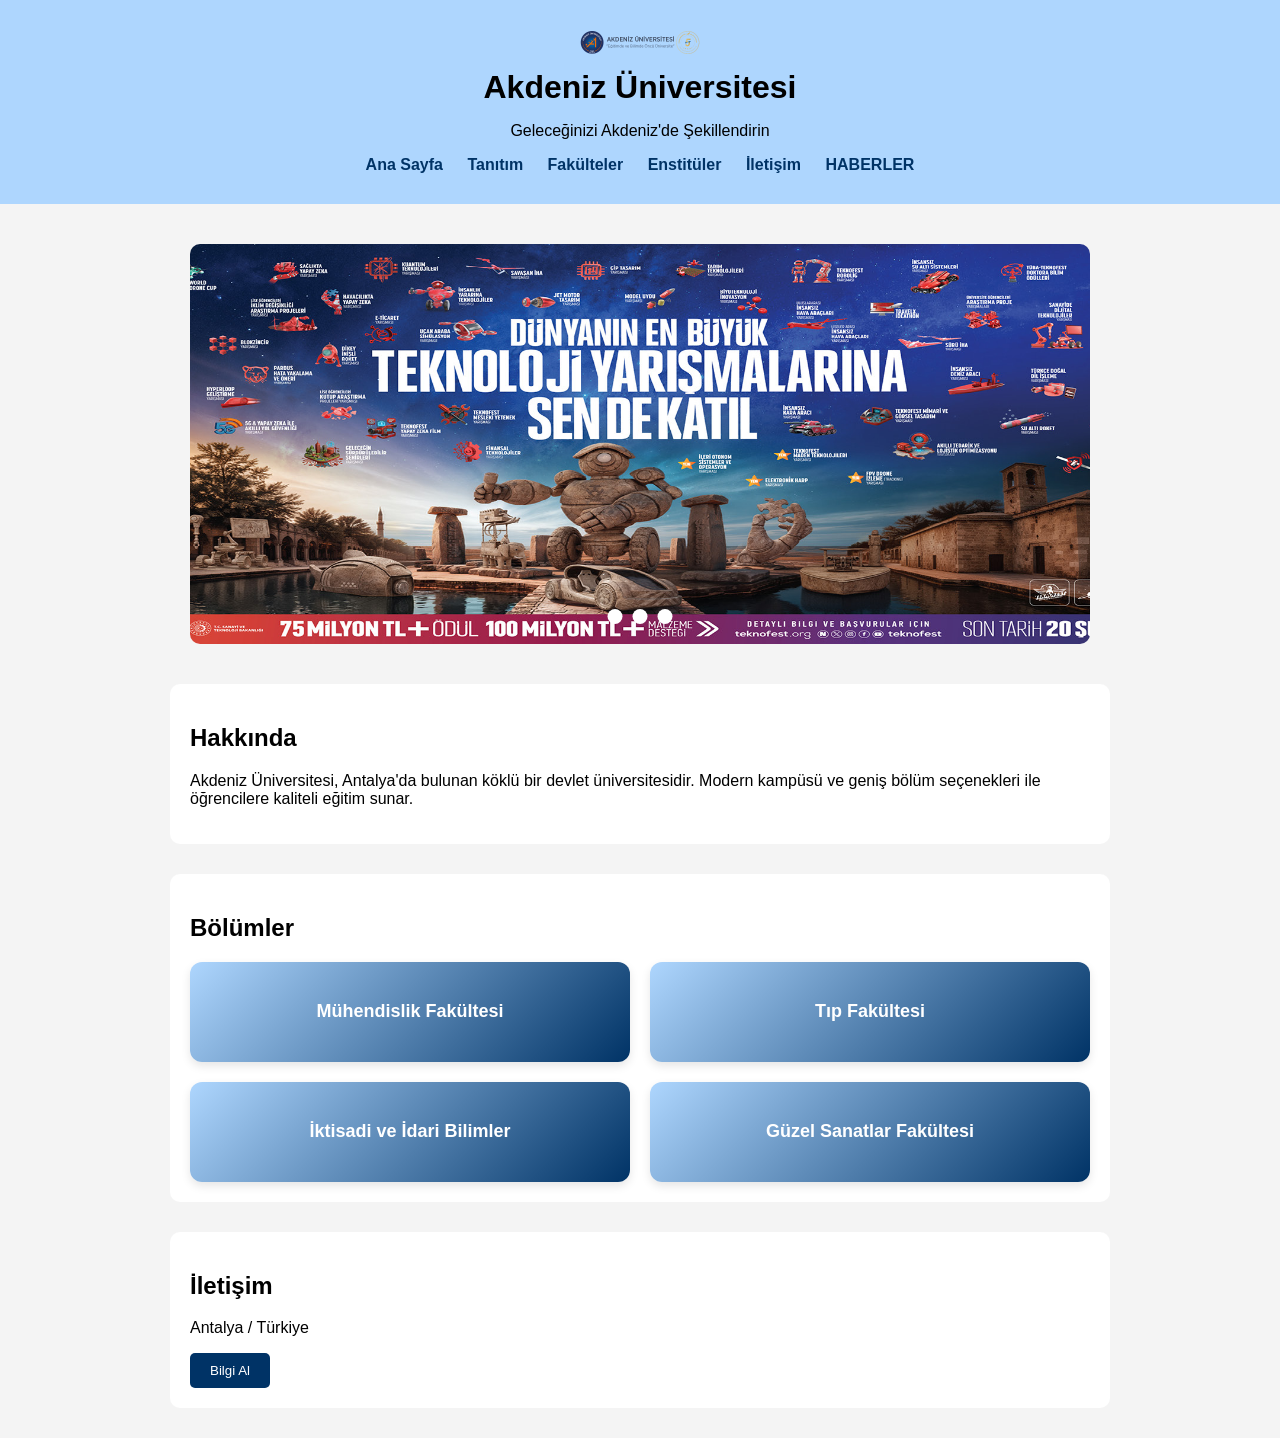
<file: proje/proje.html>
<!DOCTYPE html>
<html lang="en">
<head>
    <meta charset="UTF-8">
    <meta name="viewport" content="width=device-width, initial-scale=1.0">
    <title>Akdeniz Üniversitesi</title>
    <link rel="stylesheet" href="proje.css">
</head>
<body>
    <header>
    <img src="fotograf/logo.png">
    <div class="header-text">
        <h1>Akdeniz Üniversitesi</h1>
        <p>Geleceğinizi Akdeniz'de Şekillendirin</p>
        <nav>
        <a href="proje.html">Ana Sayfa</a>
        <a href="tanıtım.html">Tanıtım</a>
        <a href="fakulteler.html">Fakülteler</a>
        <a href="Enstitüler.html">Enstitüler</a>
        <a href="iletisim.html">İletişim</a>
        <a href="Haberler.html">HABERLER</a>
    </nav>
    </div>
</header>

    <div class="slider">

        
        <input type="radio" name="slide" id="slide1" checked>
        <input type="radio" name="slide" id="slide2">
        <input type="radio" name="slide" id="slide3">    
      
        <div class="slides">
          <img src="fotograf/foto1.png" alt="">
          <img src="fotograf/foto2.png" alt="">
          <img src="fotograf/foto4.png" alt="">
        </div>

        
        <div class="navigation">
            <label for="slide1"></label>
            <label for="slide2"></label>
            <label for="slide3"></label>          
        </div>

    </div>
<section>
    <h2>Hakkında</h2>
    <p>
        Akdeniz Üniversitesi, Antalya'da bulunan köklü bir devlet üniversitesidir.
        Modern kampüsü ve geniş bölüm seçenekleri ile öğrencilere kaliteli eğitim sunar.
    </p>
</section>

<section>
    <h2>Bölümler</h2>
   <div class="card-container">
    <a href="https://muhendislik.akdeniz.edu.tr/?_gl=1*zpulb5*_ga*NzYwNzc0MzI4LjE3NzI2NDE2OTg.*_ga_TCP7VGN748*czE3NzI2NDE2OTckbzEkZzAkdDE3NzI2NDE2OTckajYwJGwwJGgw" class="card">Mühendislik Fakültesi</a>
    <a href="https://tip.akdeniz.edu.tr/?_gl=1*1mxkxq9*_ga*NzYwNzc0MzI4LjE3NzI2NDE2OTg.*_ga_TCP7VGN748*czE3NzI2NDE2OTckbzEkZzEkdDE3NzI2NDE3NTkkajYwJGwwJGgw" class="card">Tıp Fakültesi</a>
    <a href="https://iibf.akdeniz.edu.tr/?_gl=1*gh5r61*_ga*NzYwNzc0MzI4LjE3NzI2NDE2OTg.*_ga_TCP7VGN748*czE3NzI2NDE2OTckbzEkZzEkdDE3NzI2NDE4MTYkajMkbDAkaDA." class="card">İktisadi ve İdari Bilimler</a>
    <a href="https://gsf.akdeniz.edu.tr/?_gl=1*equ5z2*_ga*NzYwNzc0MzI4LjE3NzI2NDE2OTg.*_ga_TCP7VGN748*czE3NzI2NDE2OTckbzEkZzEkdDE3NzI2NDE4NDckajYwJGwwJGgw" class="card">Güzel Sanatlar Fakültesi</a>
</div>
</section>

<section>
    <h2>İletişim</h2>
    <p>Antalya / Türkiye</p>
    <button onclick="alert('Bilgi için iletişime geçiniz!')">Bilgi Al</button>
</section>

</body>
</html>
</file>
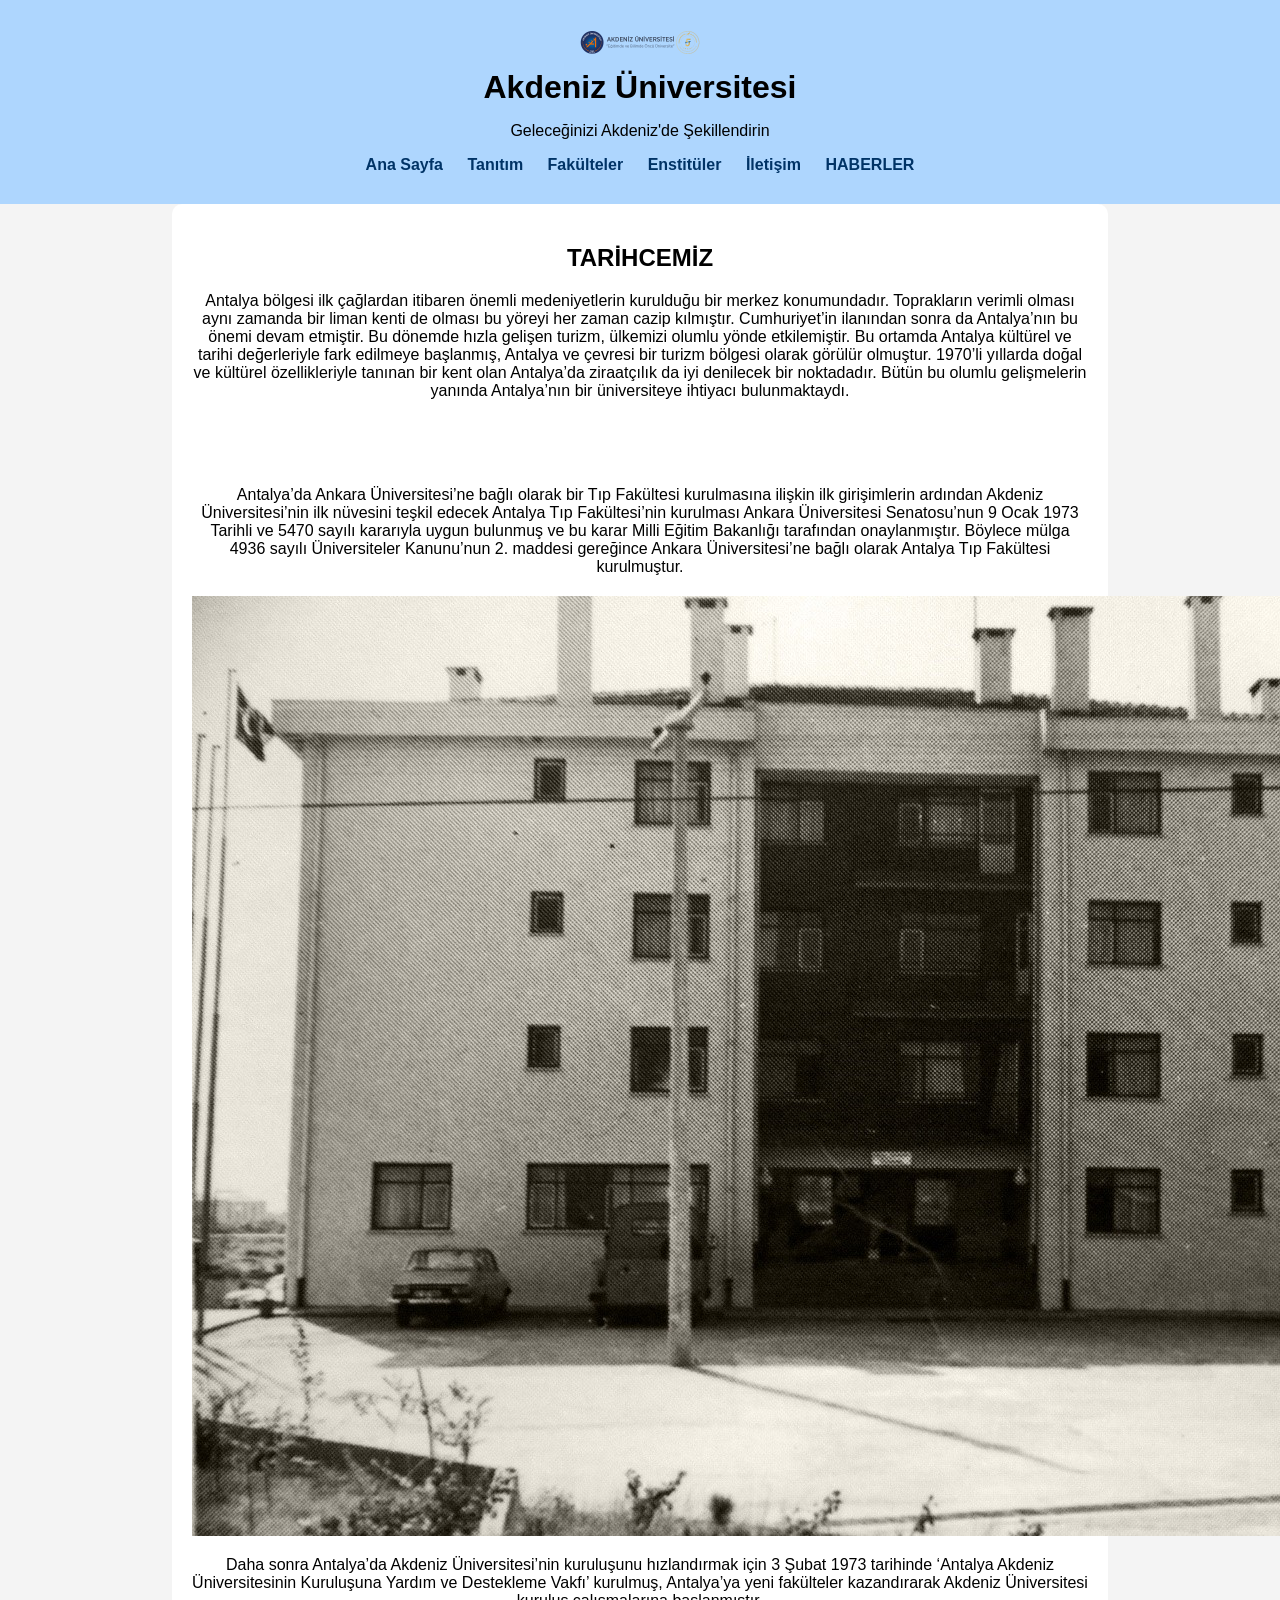
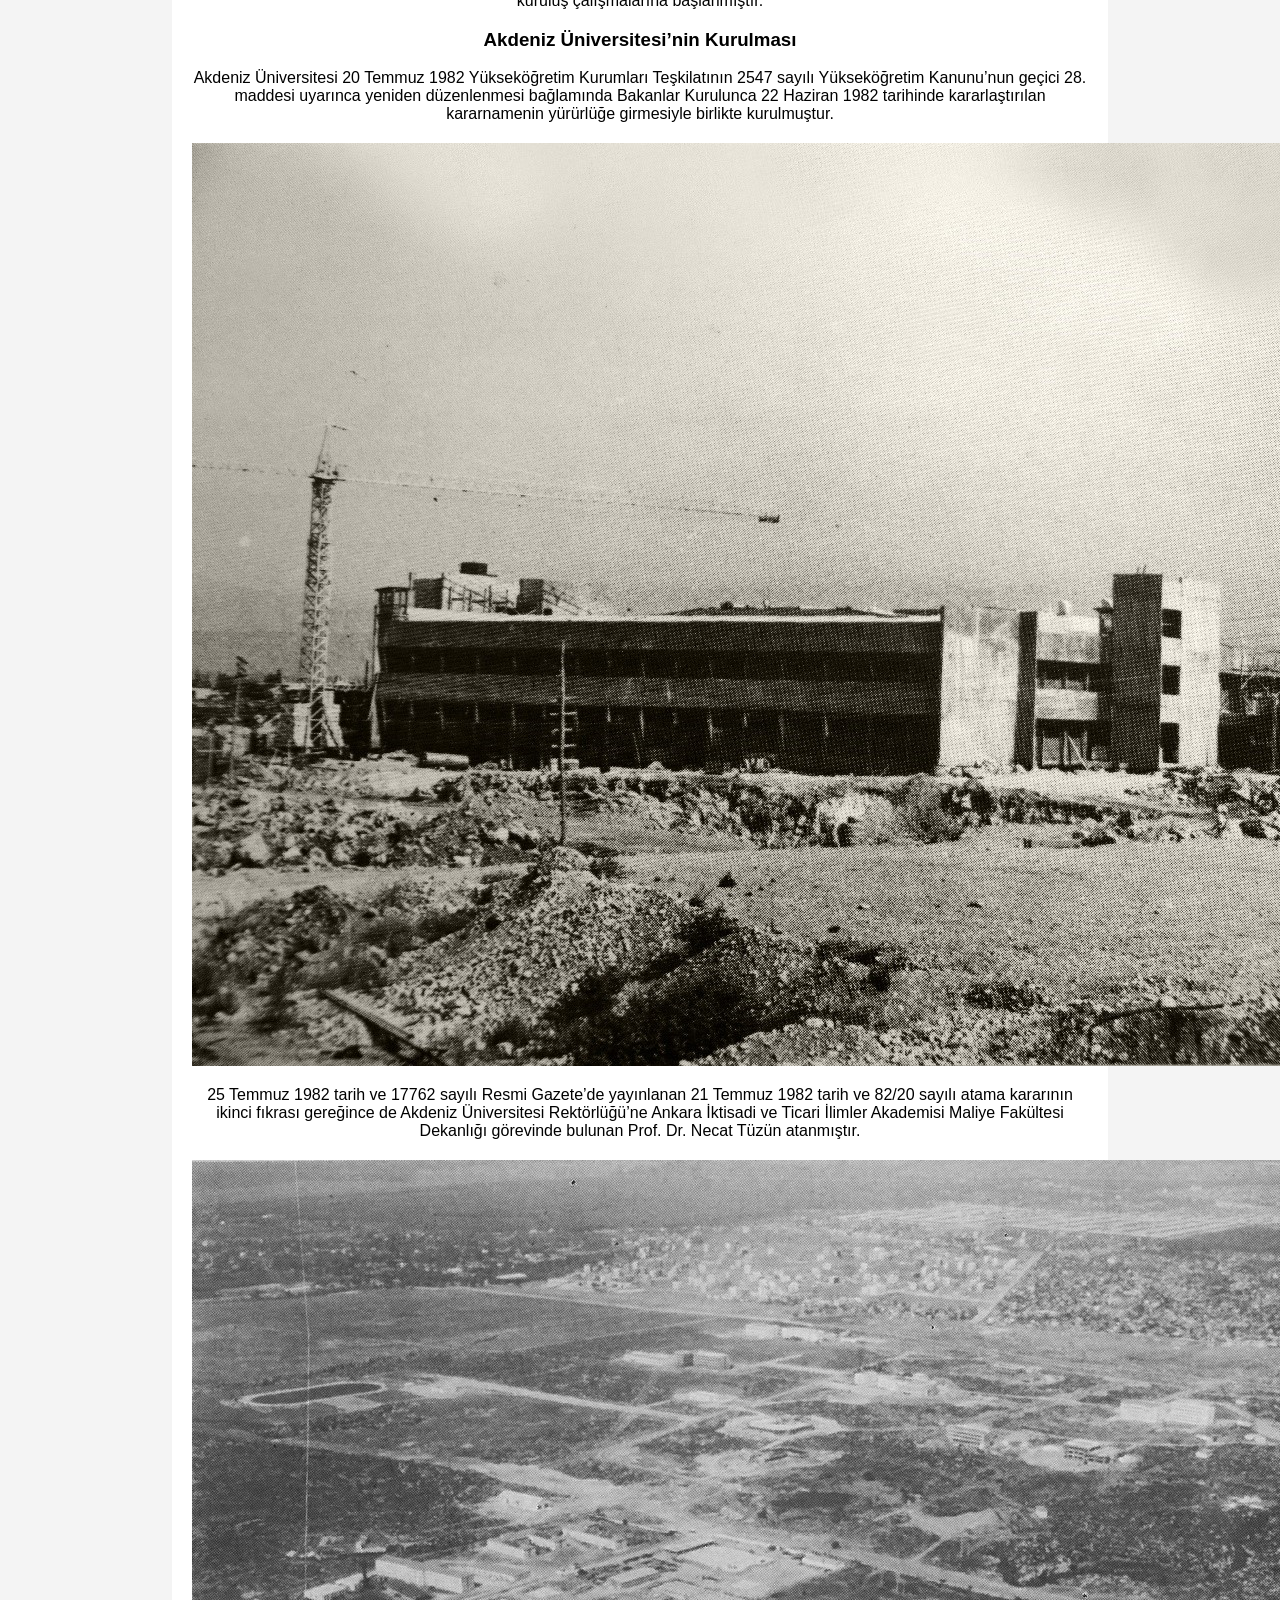
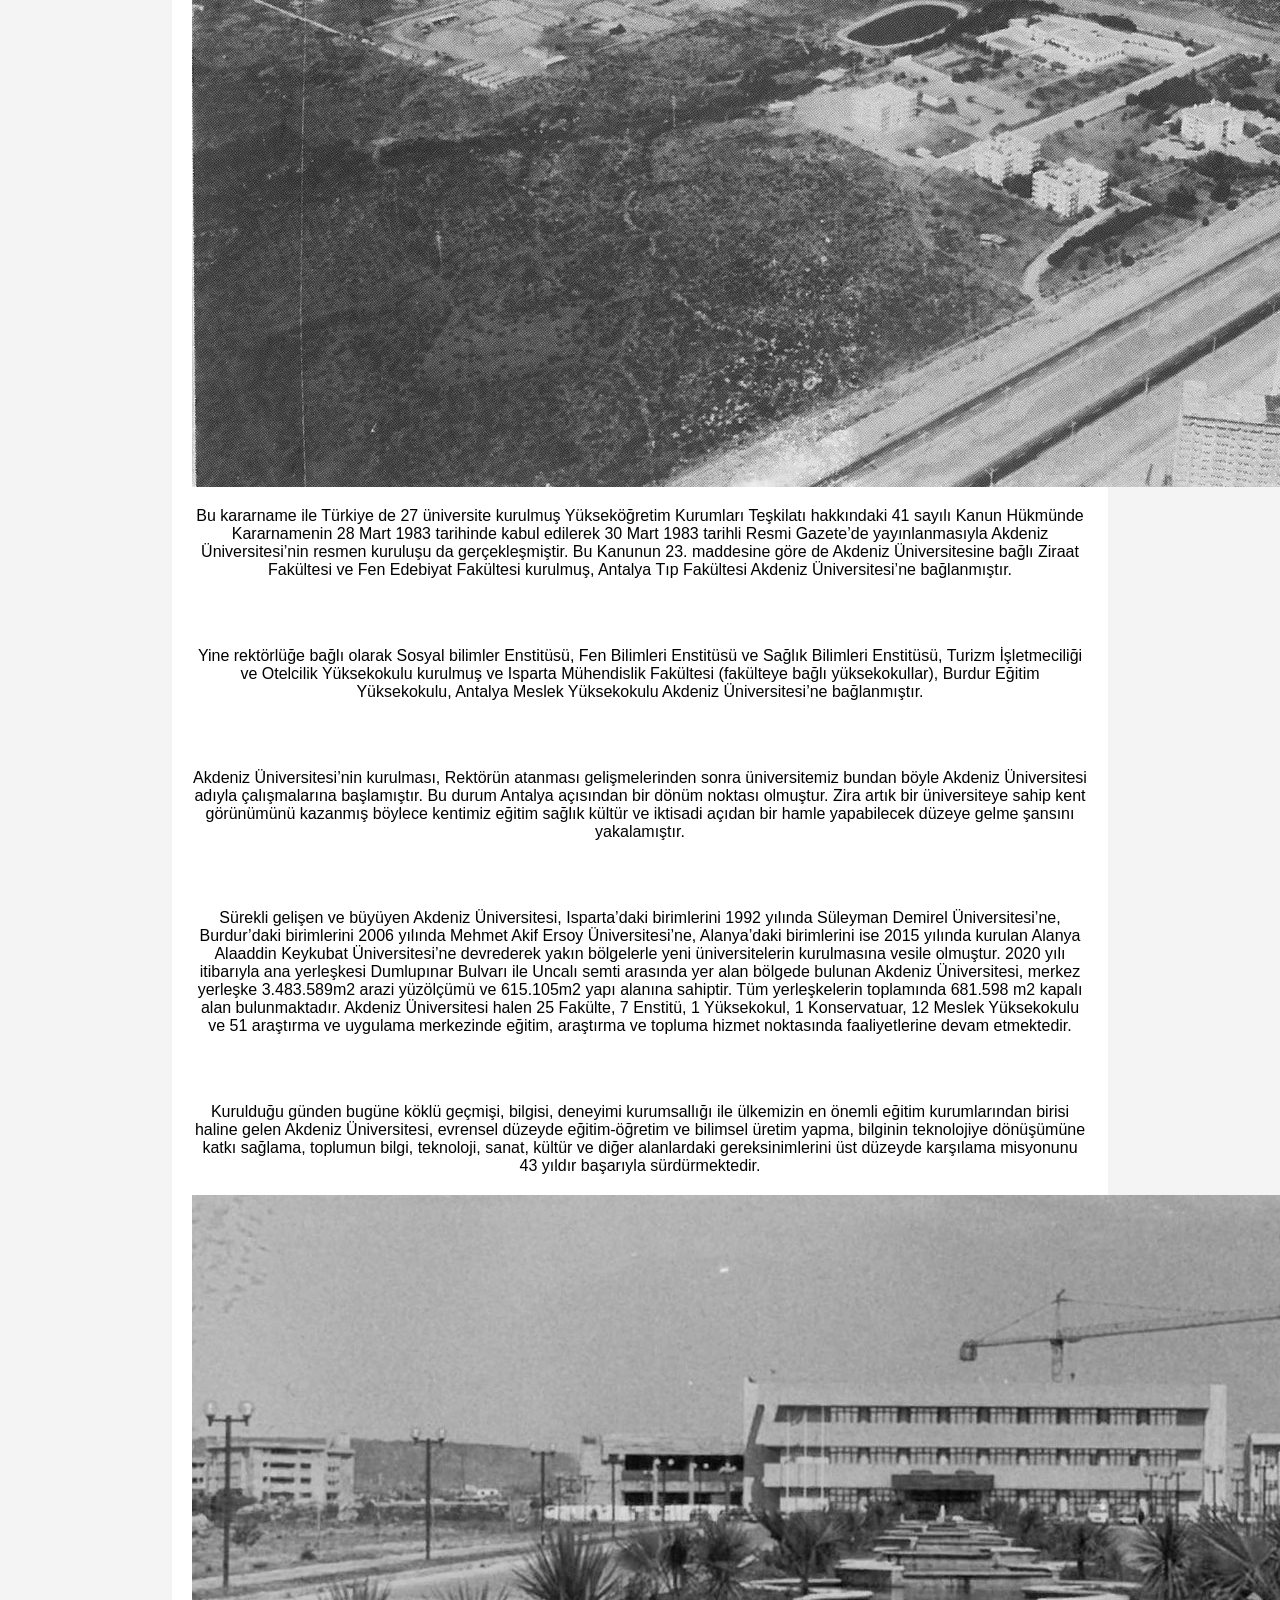
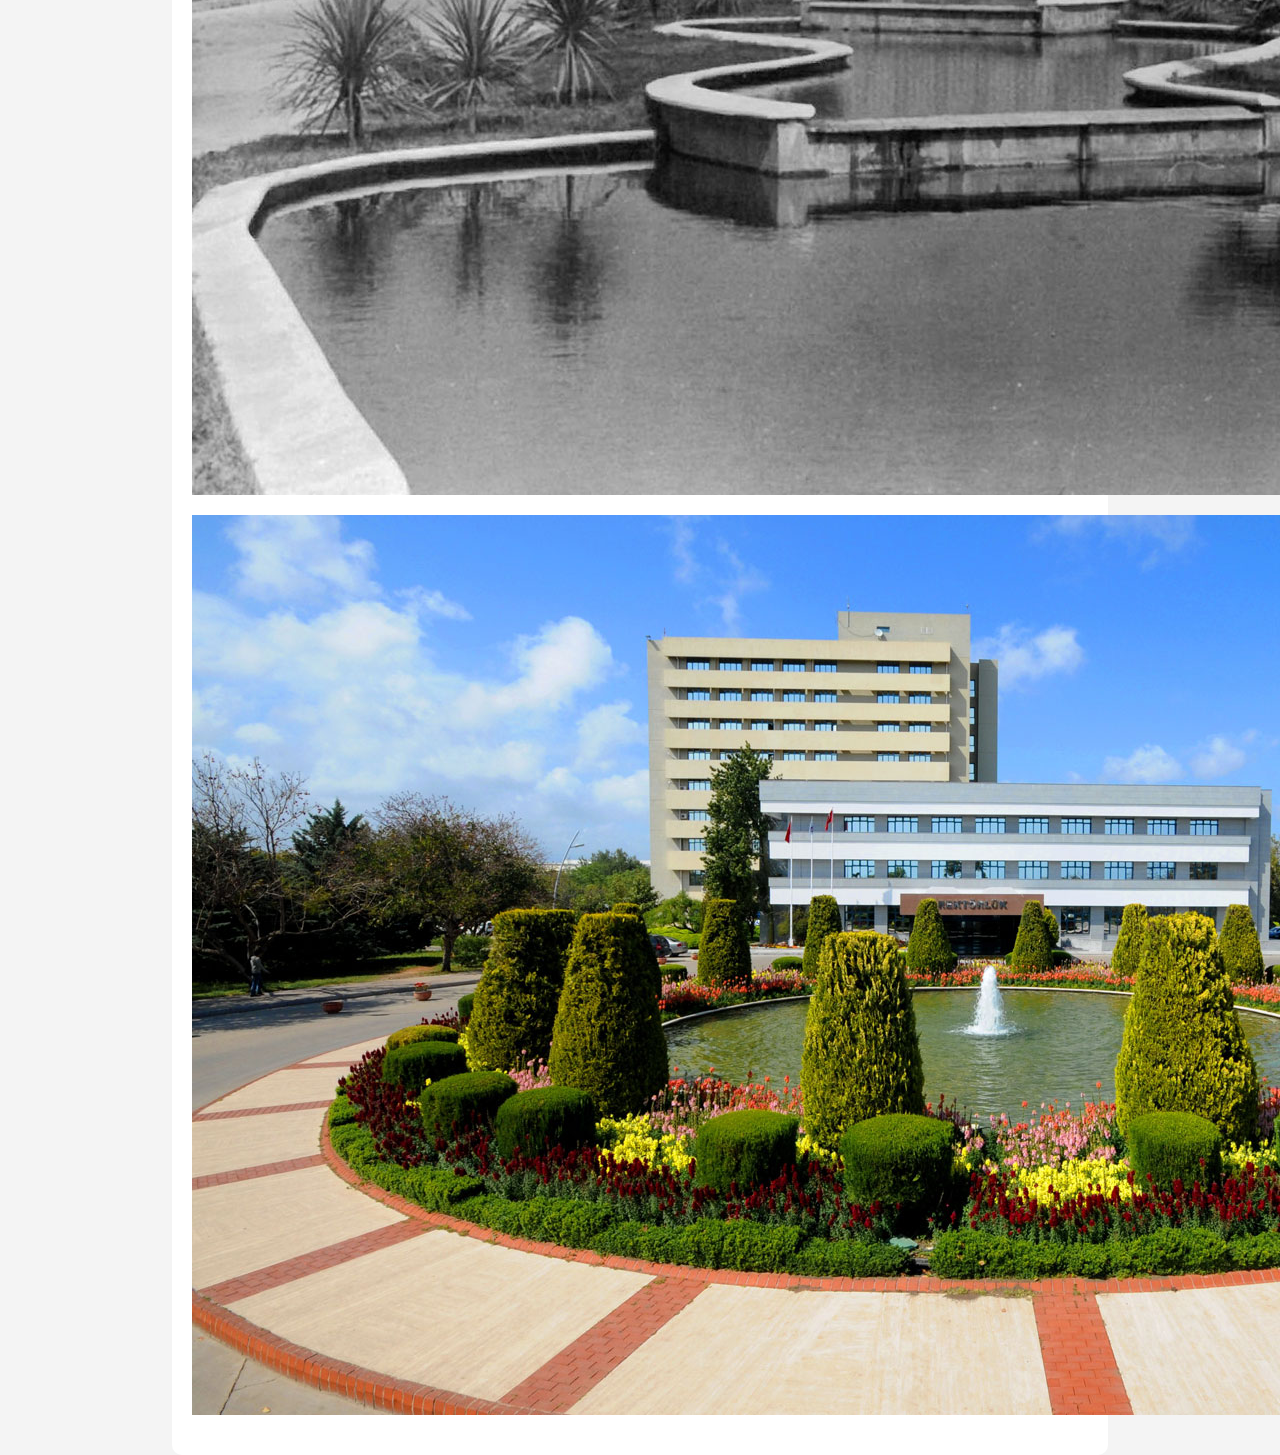
<file: proje/tanıtım.html>
<!DOCTYPE html>
<html lang="en">

<head>
    <meta charset="UTF-8">
    <meta name="viewport" content="width=device-width, initial-scale=1.0">
    <title>TANITIM</title>
    <link rel="stylesheet" href="proje.css">
</head>
<style>
    section img {
        display: block;
        margin: 20px auto;
    }
</style>

<body>
    <header>
        <img src="fotograf/logo.png" >
        <div class="header-text">
            <h1>Akdeniz Üniversitesi</h1>
            <p>Geleceğinizi Akdeniz'de Şekillendirin</p>
            <nav>
                <a href="proje.html">Ana Sayfa</a>
                <a href="tanıtım.html">Tanıtım</a>
                <a href="fakulteler.html">Fakülteler</a>
                <a href="Enstitüler.html">Enstitüler</a>
                <a href="iletisim.html">İletişim</a>
                  <a href="Haberler.html">HABERLER</a>
                
            </nav>
        </div id="a">
    </header>
    <section style="width: 70%; margin: auto; text-align: center;">
        <h1>TARİHCEMİZ</h1>
        <p>Antalya bölgesi ilk çağlardan itibaren önemli medeniyetlerin kurulduğu bir merkez konumundadır. Toprakların
            verimli olması aynı zamanda bir liman kenti de olması bu yöreyi her zaman cazip kılmıştır.
            Cumhuriyet’in ilanından sonra da Antalya’nın bu önemi devam etmiştir. Bu dönemde hızla gelişen turizm,
            ülkemizi olumlu yönde etkilemiştir. Bu ortamda Antalya kültürel ve tarihi değerleriyle fark edilmeye
            başlanmış,
            Antalya ve çevresi bir turizm bölgesi olarak görülür olmuştur. 1970’li yıllarda doğal ve kültürel
            özellikleriyle tanınan bir kent olan Antalya’da ziraatçılık da iyi denilecek bir noktadadır.
            Bütün bu olumlu gelişmelerin yanında Antalya’nın bir üniversiteye ihtiyacı bulunmaktaydı. </p>
        <br>
        <br>
        <br>
        <p>Antalya’da Ankara Üniversitesi’ne bağlı olarak bir Tıp Fakültesi kurulmasına ilişkin ilk girişimlerin
            ardından Akdeniz Üniversitesi’nin ilk nüvesini teşkil edecek Antalya Tıp Fakültesi’nin kurulması Ankara
            Üniversitesi
            Senatosu’nun 9 Ocak 1973 Tarihli ve 5470 sayılı kararıyla uygun bulunmuş ve bu karar Milli Eğitim Bakanlığı
            tarafından onaylanmıştır. Böylece mülga 4936 sayılı Üniversiteler Kanunu’nun 2. maddesi gereğince
            Ankara Üniversitesi’ne bağlı olarak Antalya Tıp Fakültesi kurulmuştur.</p>
        <img src="fotograf/Eski Rektörlük Binası.jpg" alt="Eski Rektörlük Binası">
        <p>Daha sonra Antalya’da Akdeniz Üniversitesi’nin kuruluşunu hızlandırmak için 3 Şubat 1973 tarihinde ‘Antalya
            Akdeniz Üniversitesinin Kuruluşuna Yardım ve Destekleme Vakfı’ kurulmuş, Antalya’ya yeni fakülteler
            kazandırarak Akdeniz Üniversitesi kuruluş çalışmalarına başlanmıştır.</p>
        <h3>Akdeniz Üniversitesi’nin Kurulması</h3>
        <p>Akdeniz Üniversitesi 20 Temmuz 1982 Yükseköğretim Kurumları Teşkilatının 2547 sayılı Yükseköğretim Kanunu’nun
            geçici 28. maddesi uyarınca yeniden düzenlenmesi bağlamında Bakanlar Kurulunca 22 Haziran 1982 tarihinde
            kararlaştırılan kararnamenin yürürlüğe girmesiyle birlikte kurulmuştur.</p>
        <img src="fotograf/Akdeniz Üniversitesi Hastanesi inşası.jpg" alt="Akdeniz Üniversitesi Hastanesi inşası">
        <p>25 Temmuz 1982 tarih ve 17762 sayılı Resmi Gazete’de yayınlanan 21 Temmuz 1982 tarih ve 82/20 sayılı atama
            kararının ikinci fıkrası gereğince de Akdeniz Üniversitesi Rektörlüğü’ne Ankara İktisadi ve Ticari İlimler
            Akademisi Maliye Fakültesi Dekanlığı görevinde bulunan Prof. Dr. Necat Tüzün atanmıştır.</p>
        <img src="fotograf/Kampüsten genel görüntü.jpg" alt="Kampüsten genel görüntü">
        <p>Bu kararname ile Türkiye de 27 üniversite kurulmuş Yükseköğretim Kurumları Teşkilatı hakkındaki 41 sayılı
            Kanun Hükmünde Kararnamenin 28 Mart 1983 tarihinde kabul edilerek 30 Mart 1983 tarihli Resmi Gazete’de
            yayınlanmasıyla Akdeniz Üniversitesi’nin resmen kuruluşu da gerçekleşmiştir. Bu Kanunun 23. maddesine göre
            de Akdeniz Üniversitesine bağlı Ziraat Fakültesi ve Fen Edebiyat Fakültesi kurulmuş, Antalya Tıp Fakültesi
            Akdeniz Üniversitesi’ne bağlanmıştır.</p>
        <br>
        <br>
        <p>Yine rektörlüğe bağlı olarak Sosyal bilimler Enstitüsü, Fen Bilimleri Enstitüsü ve Sağlık Bilimleri
            Enstitüsü, Turizm İşletmeciliği ve Otelcilik Yüksekokulu kurulmuş ve Isparta Mühendislik Fakültesi
            (fakülteye bağlı yüksekokullar), Burdur Eğitim Yüksekokulu, Antalya Meslek Yüksekokulu Akdeniz
            Üniversitesi’ne bağlanmıştır.</p>
        <br>
        <br>
        <p>Akdeniz Üniversitesi’nin kurulması, Rektörün atanması gelişmelerinden sonra üniversitemiz bundan böyle
            Akdeniz Üniversitesi adıyla çalışmalarına başlamıştır. Bu durum Antalya açısından bir dönüm noktası
            olmuştur. Zira artık bir üniversiteye sahip kent görünümünü kazanmış böylece kentimiz eğitim sağlık kültür
            ve iktisadi açıdan bir hamle yapabilecek düzeye gelme şansını yakalamıştır.</p>
        <br>
        <br>
        <p>Sürekli gelişen ve büyüyen Akdeniz Üniversitesi, Isparta’daki birimlerini 1992 yılında Süleyman Demirel
            Üniversitesi’ne, Burdur’daki birimlerini 2006 yılında Mehmet Akif Ersoy Üniversitesi’ne, Alanya’daki
            birimlerini ise 2015 yılında kurulan Alanya Alaaddin Keykubat Üniversitesi’ne devrederek yakın bölgelerle
            yeni üniversitelerin kurulmasına vesile olmuştur. 2020 yılı itibarıyla ana yerleşkesi Dumlupınar Bulvarı ile
            Uncalı semti arasında yer alan bölgede bulunan Akdeniz Üniversitesi, merkez yerleşke 3.483.589m2 arazi
            yüzölçümü ve 615.105m2 yapı alanına sahiptir. Tüm yerleşkelerin toplamında 681.598 m2 kapalı alan
            bulunmaktadır. Akdeniz Üniversitesi halen 25 Fakülte, 7 Enstitü, 1 Yüksekokul, 1 Konservatuar, 12 Meslek
            Yüksekokulu ve 51 araştırma ve uygulama merkezinde eğitim, araştırma ve topluma hizmet noktasında
            faaliyetlerine devam etmektedir.</p>
        <br>
        <br>
        <p>Kurulduğu günden bugüne köklü geçmişi, bilgisi, deneyimi kurumsallığı ile ülkemizin en önemli eğitim
            kurumlarından birisi haline gelen Akdeniz Üniversitesi, evrensel düzeyde eğitim-öğretim ve bilimsel üretim
            yapma, bilginin teknolojiye dönüşümüne katkı sağlama, toplumun bilgi, teknoloji, sanat, kültür ve diğer
            alanlardaki gereksinimlerini üst düzeyde karşılama misyonunu 43 yıldır başarıyla sürdürmektedir.</p>
        <img src="fotograf/eski.jpg" alt="Kampüsün Eski Hali">
        <img src="fotograf/yeni.jpg" alt="Kampüsün Yeni Hali">
    </section>







</body>

</html>
</file>
<file: proje/proje.css>
body {
    margin: 0;
    font-family: Arial, sans-serif;
    background-color: #f4f4f4;
}


header {
    background-color: #aed6fe;
    color: black;
    text-align: center;
    padding: 30px;
}

header img {
    width: 120px;
}

.header-text h1 {
    margin: 10px 0 5px 0;
}

nav a {
    text-decoration: none;
    color: #003366;
    margin: 0 10px;
    font-weight: bold;
}

nav a:hover {
    color: white;
}


.slider {
    width: 900px;
    height: 400px;
    margin: 40px auto;
    position: relative;
    overflow: hidden;
    border-radius: 10px;
}


.slides {
    display: flex;
    width: 2700px;
    transition: margin-left 0.5s ease-in-out;
}


.slides img {
    width: 900px;
    height: 400px;
    object-fit: cover;
}


input[type="radio"] {
    display: none;
}


#slide1:checked~.slides {
    margin-left: 0;
}

#slide2:checked~.slides {
    margin-left: -900px;
}

#slide3:checked~.slides {
    margin-left: -1800px;
}


.navigation {
    position: absolute;
    bottom: 15px;
    left: 50%;
    transform: translateX(-50%);
    display: flex;
}

.navigation label {
    width: 15px;
    height: 15px;
    border-radius: 50%;
    background: white;
    margin: 5px;
    cursor: pointer;
    transition: 0.3s;
}

.navigation label:hover {
    background: #003366;
}


section {
    width: 900px;
    margin: 30px auto;
    background: white;
    padding: 20px;
    border-radius: 10px;
}

button {
    padding: 10px 20px;
    background: #003366;
    color: white;
    border: none;
    border-radius: 5px;
    cursor: pointer;
}

button:hover {
    background: #0055aa;
}


.card-container {
    display: grid;
    grid-template-columns: repeat(2, 1fr);
    gap: 20px;
}

.card {
    display: flex;
    align-items: center;
    justify-content: center;
    height: 100px;
    background: linear-gradient(135deg, #aed6fe, #003366);
    color: white;
    font-size: 18px;
    font-weight: bold;
    text-decoration: none;
    border-radius: 12px;
    transition: 0.3s;
    box-shadow: 0 4px 10px rgba(0, 0, 0, 0.1);
}

.card:hover {
    transform: translateY(-8px);
    box-shadow: 0 8px 20px rgba(0, 0, 0, 0.2);
    background: linear-gradient(135deg, #003366, #0055aa);
}
.haberler {
    padding: 60px 20px;
    background: #f5f7fa;
    text-align: center;
}

.haberler h2 {
    margin-bottom: 40px;
    font-size: 32px;
}

.haber-container {
    display: flex;
    justify-content: center;
    gap: 30px;
    flex-wrap: wrap;
}

.haber-kart {
    width: 320px;
    background: white;
    border-radius: 12px;
    overflow: hidden;
    box-shadow: 0 5px 15px rgba(0,0,0,0.1);
    transition: 0.3s ease;
}

.haber-kart:hover {
    transform: translateY(-10px);
}

.haber-kart img {
    width: 100%;
    height: 200px;
    object-fit: cover;
}

.haber-icerik {
    padding: 20px;
    text-align: left;
}

.haber-icerik h3 {
    margin-bottom: 10px;
    font-size: 20px;
}

.haber-icerik p {
    font-size: 14px;
    margin-bottom: 15px;
    color: #555;
}

.tarih {
    display: block;
    font-size: 13px;
    margin-bottom: 15px;
    color: #888;
}

.btn {
    display: inline-block;
    padding: 8px 15px;
    background: #e30613;
    color: white;
    text-decoration: none;
    border-radius: 5px;
    transition: 0.3s;
}

.btn:hover {
    background: #b8040f;
}
.galeri {
    padding: 60px 20px;
    text-align: center;
}

.galeri-container {
    display: grid;
    grid-template-columns: repeat(auto-fit, minmax(200px, 1fr));
    gap: 15px;
}

.galeri-container img {
    width: 100%;
    height: 200px;
    object-fit: cover;
    cursor: pointer;
    border-radius: 10px;
    transition: 0.3s;
}

.galeri-container img:hover {
    transform: scale(1.05);
}

/* LIGHTBOX */
#lightbox {
    position: fixed;
    top: 0;
    left: 0;
    width: 100%;
    height: 100%;
    background: rgba(0,0,0,0.8);
    display: none;
    justify-content: center;
    align-items: center;
}

#lightbox img {
    max-width: 80%;
    max-height: 80%;
    border-radius: 10px;
}
</file>
